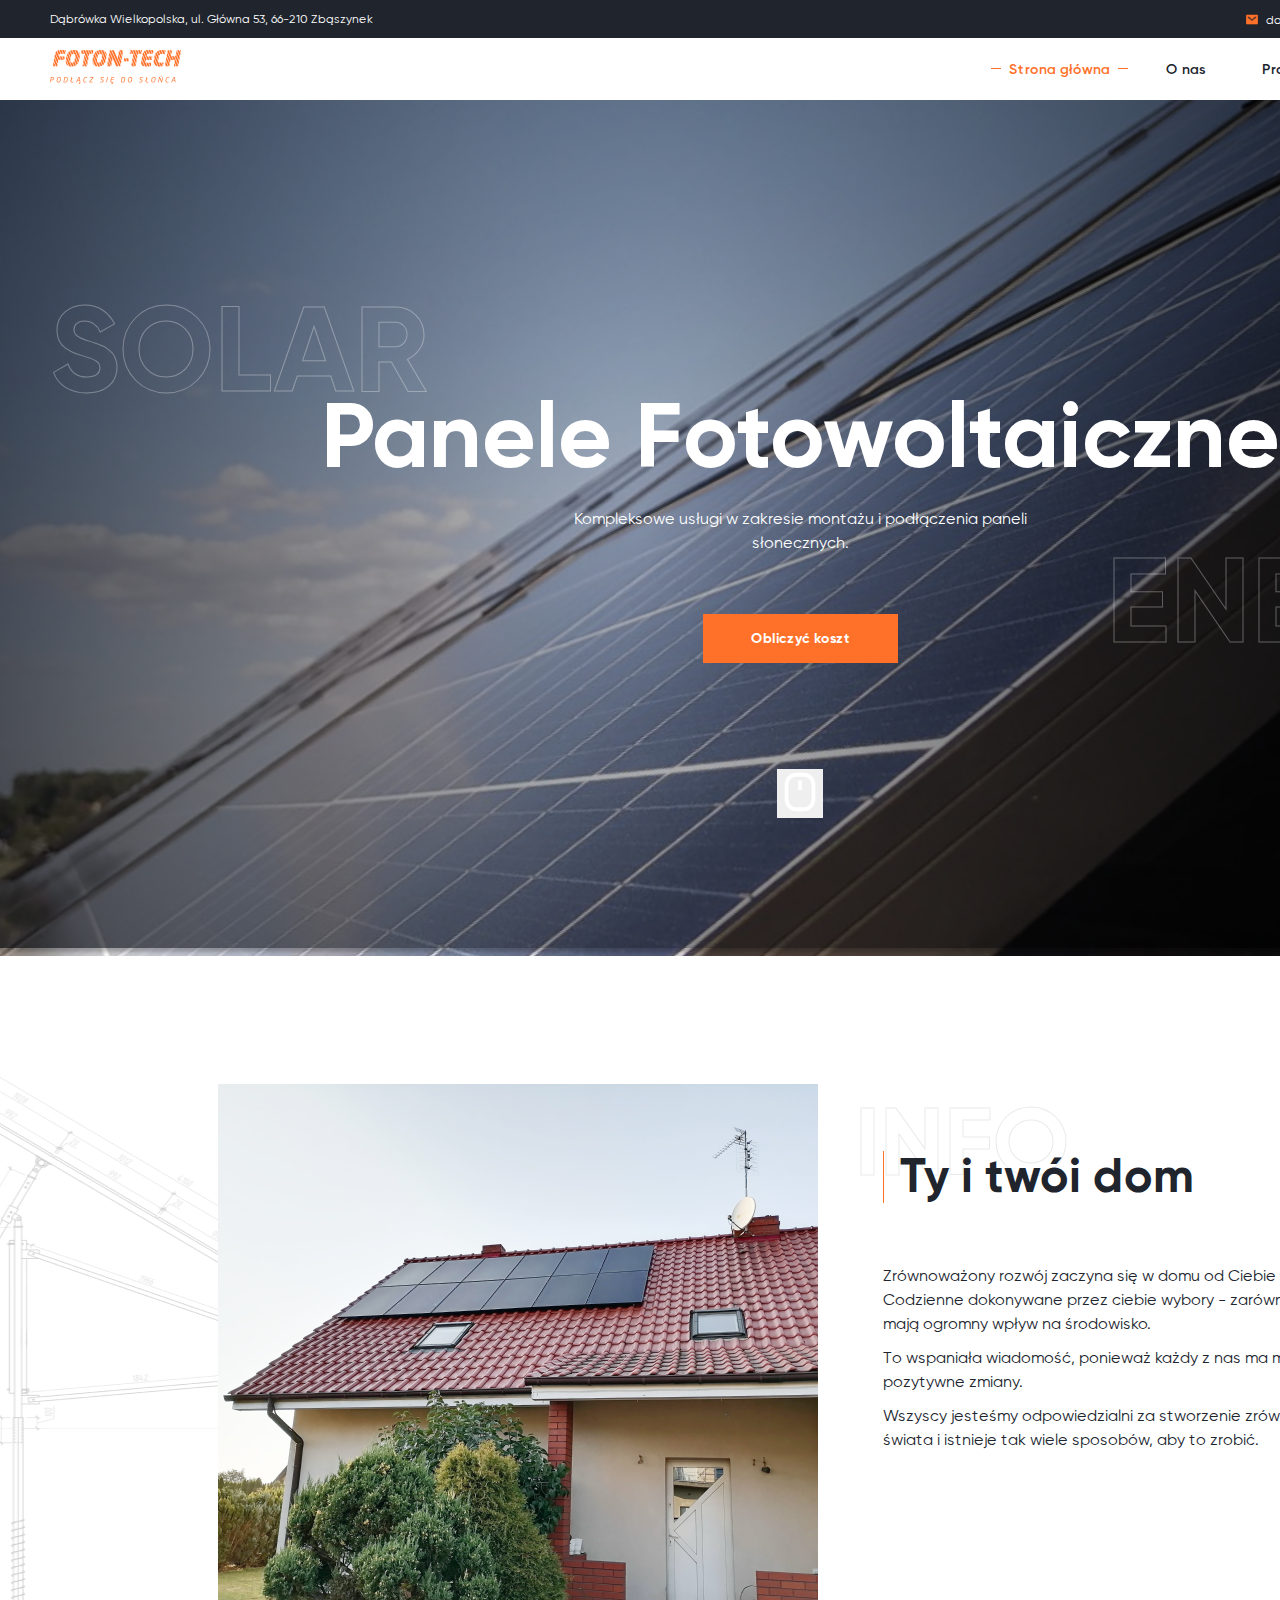
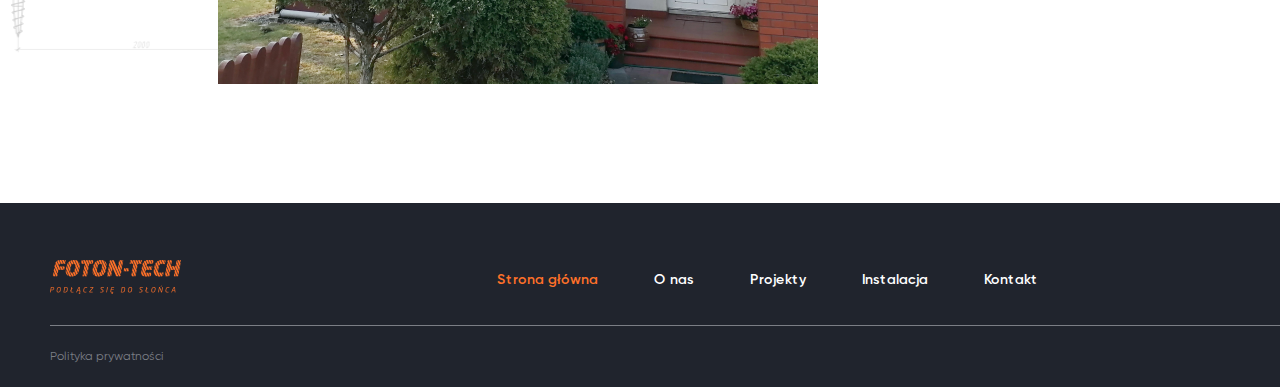
<file: index.html>
<!DOCTYPE html>
<html lang="en">
<head>
    <meta charset="UTF-8">
    <meta http-equiv="X-UA-Compatible" content="IE=edge">
    <meta name="viewport" content="width=device-width, initial-scale=1.0">
    <title>Main</title>
    <link rel="stylesheet" href="./style/style.css">
</head>
<body>
    <header class="header">
        <div class="header__wrapper header__wrapper--top">
            <div class="header__container header__container--top container">
                <p class="header__adress">
                    Dąbrówka Wielkopolska, ul. Główna 53, 66-210 Zbąszynek
                </p>
                <ul class="header__contacts contacts">
                    <li class="contacts__item contacts__item--mail">
                        <img class="contacts__image contacts__image--mail" src="./image/mail-icon.png" width="12" height="11" alt="mail-icon">
                        <a class="contacts__link" href="mailto:dorotapawezka@gmail.com">
                            dorotapawezka@gmail.com
                        </a>
                    </li>
                    <li class="contacts__item contacts__item--phone">
                        <img class="contacts__image contacts__image--phone" src="./image/phone-icon.png" width="11" height="11" alt="phone-icon">
                        <a class="contacts__link" href="tel:+48695716531">
                            +48695716531
                        </a>
                    </li>
                </ul>
            </div>
        </div>
        <div class="header__wrapper header__wrapper--bottom">
            <div class="header__container header__container--bottom container">
                <a class="header__link" href="../project1-remote/index.html">
                    <img class="header__logo" src="./image/Logo1.png" width="131" height="34" alt="logo-image">
                </a>
                <nav class="header__navigation navigation">
                    <ul class="navigation__list">
                        <li class="navigation__item navigation__item--active">
                            <a class="navigation__link navigation__link--active">
                                Strona główna
                            </a>
                        </li>
                        <li class="navigation__item">
                            <a class="navigation__link" href="../project1-remote/about.html">
                                O nas
                            </a>
                        </li>
                        <li class="navigation__item">
                            <a class="navigation__link" href="../project1-remote/Projects.html">
                                Projekty
                            </a>
                        </li>
                        <li class="navigation__item">
                            <a class="navigation__link" href="../project1-remote/Instalacja.html">
                                Instalacja
                            </a>
                        </li >
                        <li class="navigation__item">
                            <a class="navigation__link" href="../project1-remote/kontakt.html">
                                Kontakt
                            </a>
                        </li>
                    </ul>
                </nav>
            </div>
        </div>
    </header>
    <main class="main">
        <section class="main__start-screen">
            <div class="main__container container">
                <h1 class="main__title">
                    Panele Fotowoltaiczne
                </h1>
                <div class="main__decor-word">
                    Solar
                </div>
                <div class="main__decor-word main__decor-word--2">
                    Energy
                </div>
                <p class="main__slogan">
                    Kompleksowe usługi w zakresie montażu i podłączenia paneli słonecznych.
                </p>
                <button class="main__button button">
                    Obliczyć koszt
                </button>
                <button class="main__scroll">
                    <img class="main__scroll-image" src="./image/scroll-btn.svg" width="46" height="46" alt="button-scroll">
                </button>
            </div>
        </section>
        <section class="main__info info">
            <div class="main__container main__container--info container">
                <div class="info__image-block">
                    <img class="info__background" src="./image/info__background.png" width="535" height="606" alt="background-image">
                    <img class="info__image" src="./image/main_low.jpg" width="600" height="600" alt="main-image">
                </div>
                <div class="info__content">
                    <h2 class="info__title">
                        Ty i twói dom
                    </h2>
                    <div class="info__decor-word">
                        Info
                    </div>
                    <p class="info__text">
                        Zrównoważony rozwój zaczyna się w domu od Ciebie i Twojej rodziny.
                        Codzienne dokonywane przez ciebie wybory - zarówno duże, jak i małe
                        mają ogromny wpływ na środowisko.
                    </p>
                    <p class="info__text">
                        To wspaniała wiadomość, ponieważ każdy z nas ma moc wpływania
                        na pozytywne zmiany.
                    </p>
                    <p class="info__text">
                        Wszyscy jesteśmy odpowiedzialni za stworzenie zrównoważonego
                        świata i istnieje tak wiele sposobów, aby to zrobić.
                    </p>
                </div>
            </div>
        </section>
    </main>
    <footer class="footer">
        <div class="footer__container container">
            <a class="footer__link" href="../project1-remote/index.html">
                <img class="footer__logo" src="./image/Logo1.png" width="131" height="34" alt="logo-image">
            </a>
            <nav class="footer__navigation navigation">
                <ul class="navigation__list navigation__list--footer">
                    <li class="navigation__item navigation__item--footer">
                        <a class="navigation__link navigation__link--active">
                            Strona główna
                        </a>
                    </li>
                    <li class="navigation__item">
                        <a class="navigation__link navigation__link-footer" href="../project1-remote/about.html">
                            O nas
                        </a>
                    </li>
                    <li class="navigation__item">
                        <a class="navigation__link navigation__link-footer" href="../project1-remote/Projects.html">
                            Projekty
                        </a>
                    </li>
                    <li class="navigation__item">
                        <a class="navigation__link navigation__link-footer" href="../project1-remote/Instalacja.html">
                            Instalacja
                        </a>
                    </li>
                    <li class="navigation__item">
                        <a class="navigation__link navigation__link-footer" href="../project1-remote/kontakt.html">
                            Kontakt
                        </a>
                    </li>
                </ul>
            </nav>
            <button class="footer__button button">
                Oddzwoń
            </button>
        </div>
        <div class="footer__privace privace container">
            <a class="privace__link" href="#">
                Polityka prywatności 
            </a>
            <a class="privace__link" href="#">
                Ochrona danych osobowych
            </a>
        </div>
        <div class="footer__popup popup">
            <div class="popup__container">
                <div class="popup__header">
                    <div class="popup__decor-word">
                        Calculator
                    </div>
                    <button class="popup__close close">
                        <img class="close__image" src="./image/close-button.png" width="13" height="13" alt="close-icon">
                    </button>
                    <h2 class="popup__title">
                        Obliczyć koszt
                    </h2>
                    <p class="popup__subtitle subtitle">
                        Wprowadź swoje dane, aby obliczyć przybliżony koszt paneli słonecznych.
                    </p>
                </div>
                <div class="popup__slidecontainer slidercontainer">
                    <label for="sliderPopup" class="slidercontainer__label">
                        Roczne zużycie energii elektrycznej
                    </label>
                    <input type="range" min="1" max="100000" value="100" class="popup__slider" id="sliderPopup">
                </div>
                <form class="popup__form popup__form--1 form">
                    <div class="form__select">
                        <div class="form__one">
                            <label for="form-input-1" class="form__input">
                                Strona świata
                            </label>
                            <select class="form__body" name="select" id="form-input-1">
                                <option value="" disabled selected hidden class="form__item">
                                    Wybierz z listy
                                </option>
                                <option value="s1" class="form__item">
                                    Пункт номер 1
                                </option>
                                <option value="s2" class="form__item">
                                    Пункт номер 2
                                </option>
                                <option value="s3" class="form__item">
                                    Пункт номер 3
                                </option>
                            </select>
                        </div>
                        <div class="form__two">
                            <label for="form-input-2" class="form__input">
                                Materiał dachu
                            </label>
                            <select class="form__body" name="select" id="form-input-2">
                                <option value="" disabled selected hidden class="form__item">
                                    Wybierz z listy
                                </option>
                                <option value="d1" class="form__item">
                                    Пункт 1.1
                                </option>
                                <option value="d2" class="form__item">
                                    Пункт 2.1
                                </option>
                                <option value="d3" class="form__item">
                                    Пункт 3.1
                                </option>
                            </select>
                        </div>
                    </div>
                    <button class="popup__button button">
                        Obliczyć
                    </button>
                </form>
            </div>
        </div>
        <div class="footer__popup2 popup2">
            <div class="popup2__container">
                <header class="popup2__header">
                    <button class="popup2__close close">
                        <img class="close__image close__image--2" src="./image/close-icon.png" width="13" height="13" alt="close">
                    </button>
                    <div class="popup2__header-content">
                        <div class="popup2__header-info">
                            <p class="popup2__text">
                                Przybliżony koszt:
                            </p>
                            <p class="popup2__price">
                                40 000 zł
                            </p>
                        </div>
                        <button class="popup2__button button">
                            Przeliczyć
                        </button> 
                    </div>
                </header>
                <main class="popup2__main">
                    <h2 class="popup2__title">
                        Jakieś pytania?
                    </h2>
                    <p class="popup2__info">
                        Zostaw swoje dane, a nasz menedżer skontaktuje się z Tobą, aby odpowiedzieć na Twoje pytania
                    </p>
                    <form class="popup2__form form" method="post">
                        <div class="form__top-line">
                            <div class="form__user-input">
                                <label for="user-input" class="form__input">
                                    Twoje imię
                                </label>
                                <input type="text" name="user" placeholder="Wprowadź swoje imię" id="user-input" class="form__body">
                            </div>
                            <div class="form__email-input">
                                <label for="email-input" class="form__input">
                                    E-mail
                                </label>
                                <input type="email" name="email" placeholder="Wprowadź mail" id="email-input" class="form__body">
                            </div>
                        </div>
                        <div class="form__low-line">
                            <div class="form__tel-input">
                                <label for="tel-input" class="form__input">
                                    Telefon
                                </label>
                                <input type="tel" name="phone" placeholder="Wprowadź telefon" id="tel-input" class="form__body">
                            </div>
                            <button class="popup2__button popup2__button--form button" type="submit">
                                Wysłać prośbę
                            </button>
                        </div>
                    </form>
                </main>    
            </div>
        </div>
        <div class="footer__popup-compleate popup-compleate">
            <div class="popup-compleate__container">
                <button class="popup-compleate__close close">
                    <img class="close__image close__image--3" src="./image/close-icon-white.png" height="13" width="13" alt="close">
                </button>
                <img class="popup-compleate__image" src="./image/compleate-icon.png" height="57" width="81" alt="compleate-icon">
                <h2 class="popup-compleate__title">
                    Dziękuję za twoją prośbę
                </h2>
                <p class="popup-compleate__subtitle">
                    Nasz menedżer wkrótce się z Tobą skontaktuje
                </p>
                <button class="popup-compleate__button button">
                    Ok
                </button>
            </div>
        </div>
        <div class="footer__popup-callback callback">
            <div class="callback__decor-word">
                Callback
            </div>
            <div class="callback__container">
                <button class="callback__close close">
                    <img class="close__image close__image--4" src="./image/close-button.png" height="13" width="13" alt="slose">
                </button>
                <h2 class="callback__title">
                    Oddzwoń
                </h2>
                <p class="callback__subtitle">
                    Zostaw swoje dane, a nasz menedżer skontaktuje się z Tobą, aby odpowiedzieć na Twoje pytania.
                </p>
                <form class="callback__form form">
                    <div class="form__callback-input">
                        <label for="input-name" class="form__input" >
                            Twoje imię
                        </label>
                        <input class="form__body" type="text" name="name" id="input-name" placeholder="Wprowadź swoje imię">
                    </div>
                    <div class="callback__nomber-input">
                        <label for="input-nomber" class="form__input">
                            Telefon
                        </label>
                        <input class="form__body" type="text" name="nomber" id="input-nomber" placeholder="Wprowadź telefon">
                    </div>
                </form>
                <button class="callback__button button">
                    Zadzwoń
                </button>
            </div>
        </div>
    </footer>
    <script src="./scripts/script.js">
        
    </script>
</body>
</html>
</file>
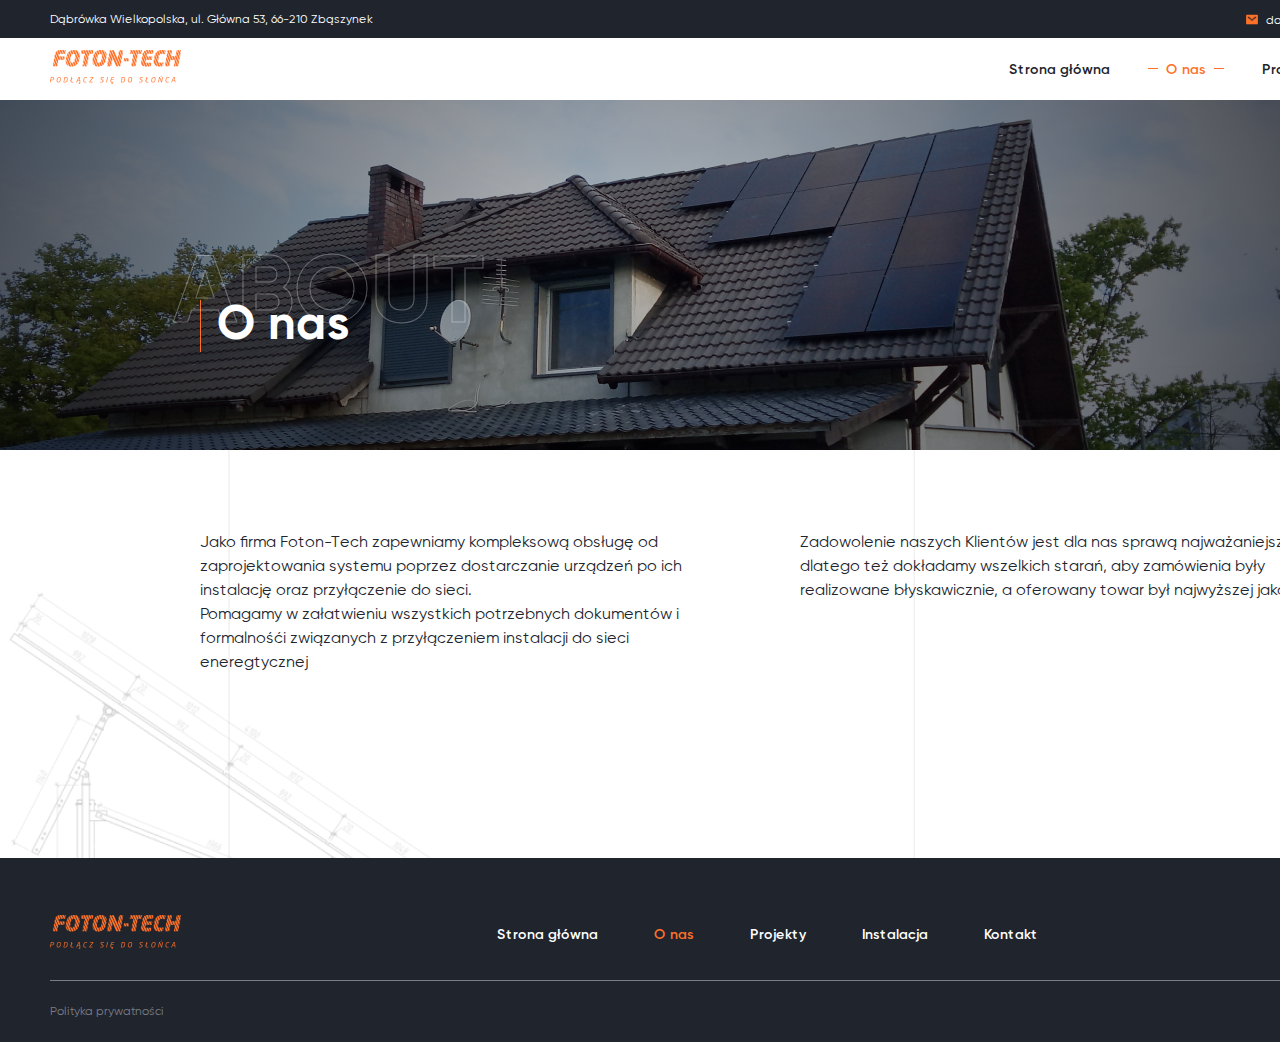
<file: about.html>
<!DOCTYPE html>
<html lang="en">
<head>
    <meta charset="UTF-8">
    <meta http-equiv="X-UA-Compatible" content="IE=edge">
    <meta name="viewport" content="width=device-width, initial-scale=1.0">
    <title>About</title>
    <link rel="stylesheet" href="./style/style.css">
</head>
<body>
    <header class="header">
        <div class="header__wrapper header__wrapper--top">
            <div class="header__container header__container--top container">
                <p class="header__adress">
                    Dąbrówka Wielkopolska, ul. Główna 53, 66-210 Zbąszynek
                </p>
                <ul class="header__contacts contacts">
                    <li class="contacts__item contacts__item--mail">
                        <img class="contacts__image contacts__image--mail" src="./image/mail-icon.png" width="12" height="11" alt="mail-icon">
                        <a class="contacts__link" href="mailto:dorotapawezka@gmail.com">
                            dorotapawezka@gmail.com
                        </a>
                    </li>
                    <li class="contacts__item contacts__item--phone">
                        <img class="contacts__image contacts__image--phone" src="./image/phone-icon.png" width="11" height="11" alt="phone-icon">
                        <a class="contacts__link" href="tel:+48695716531">
                            +48695716531
                        </a>
                    </li>
                </ul>
            </div>
        </div>
        <div class="header__wrapper header__wrapper--bottom">
            <div class="header__container header__container--bottom container">
                <a class="header__link" href="../project1-remote/index.html">
                    <img class="header__logo" src="./image/Logo1.png" width="131" height="34" alt="logo-image">
                </a>
                <nav class="header__navigation navigation">
                    <ul class="navigation__list">
                        <li class="navigation__item">
                            <a class="navigation__link" href="../project1-remote/index.html">
                                Strona główna
                            </a>
                        </li>
                        <li class="navigation__item navigation__item--active">
                            <a class="navigation__link  navigation__link--active">
                                O nas
                            </a>
                        </li>
                        <li class="navigation__item">
                            <a class="navigation__link" href="../project1-remote/Projects.html">
                                Projekty
                            </a>
                        </li>
                        <li class="navigation__item">
                            <a class="navigation__link" href="../project1-remote/Instalacja.html">
                                Instalacja
                            </a>
                        </li >
                        <li class="navigation__item">
                            <a class="navigation__link" href="../project1-remote/kontakt.html">
                                Kontakt
                            </a>
                        </li>
                    </ul>
                </nav>
            </div>
        </div>
    </header>
    <main class="main-about about">
        <header class="about__header">
            <div class="about__container container">
                <h2 class="about__title">
                    O nas
                </h2>
                <div class="about__decor-word">
                    ABout
                </div>
            </div>
        </header>
        <main class="about__content container">
            <div class="about__block about__block--left">
                <p class="about__text">
                    Jako firma Foton-Tech zapewniamy kompleksową obsługę od zaprojektowania systemu poprzez dostarczanie urządzeń po ich instalację oraz przyłączenie do sieci.
                </p>
                <p class="about__text">
                    Pomagamy w załatwieniu wszystkich potrzebnych dokumentów i formalnośći
                    związanych z przyłączeniem instalacji do sieci eneregtycznej
                </p>
            </div>
            <div class="about__block about__block--right">
                <p class="about__text">
                    Zadowolenie naszych Klientów jest dla nas sprawą najważaniejszą, dlatego też dokładamy wszelkich starań, aby zamówienia były realizowane błyskawicznie, a oferowany towar był najwyższej jakości.
                </p>
            </div> 
        </main>
    </main>
    <footer class="footer">
        <div class="footer__container container">
            <a class="footer__link" href="../project1-remote/index.html">
                <img class="footer__logo" src="./image/Logo1.png" width="131" height="34" alt="logo-image">
            </a>
            <nav class="footer__navigation navigation">
                <ul class="navigation__list navigation__list--footer">
                    <li class="navigation__item navigation__item--footer">
                        <a class="navigation__link navigation__link-footer" href="../project1-remote/index.html">
                            Strona główna
                        </a>
                    </li>
                    <li class="navigation__item">
                        <a class="navigation__link navigation__link--active">
                            O nas
                        </a>
                    </li>
                    <li class="navigation__item">
                        <a class="navigation__link navigation__link-footer" href="../project1-remote/Projects.html">
                            Projekty
                        </a>
                    </li>
                    <li class="navigation__item">
                        <a class="navigation__link navigation__link-footer" href="../project1-remote/Instalacja.html">
                            Instalacja
                        </a>
                    </li>
                    <li class="navigation__item">
                        <a class="navigation__link navigation__link-footer" href="../project1-remote/kontakt.html">
                            Kontakt
                        </a>
                    </li>
                </ul>
            </nav>
            <button class="footer__button button">
                Oddzwoń
            </button>
        </div>
        <div class="footer__privace privace container">
            <a class="privace__link" href="#">
                Polityka prywatności 
            </a>
            <a class="privace__link" href="#">
                Ochrona danych osobowych
            </a>
        </div>
        <div class="footer__popup popup">
            <div class="popup__container">
                <div class="popup__header">
                    <div class="popup__decor-word">
                        Calculator
                    </div>
                    <button class="popup__close close">
                        <img class="close__image" src="./image/close-button.png" width="13" height="13" alt="close-icon">
                    </button>
                    <h2 class="popup__title">
                        Obliczyć koszt
                    </h2>
                    <p class="popup__subtitle subtitle">
                        Wprowadź swoje dane, aby obliczyć przybliżony koszt paneli słonecznych.
                    </p>
                </div>
                <div class="popup__slidecontainer slidercontainer">
                    <label for="sliderPopup" class="slidercontainer__label">
                        Roczne zużycie energii elektrycznej
                    </label>
                    <input type="range" min="1" max="100000" value="100" class="popup__slider" id="sliderPopup">
                </div>
                <form class="popup__form popup__form--1 form">
                    <div class="form__select">
                        <div class="form__one">
                            <label for="form-input-1" class="form__input">
                                Strona świata
                            </label>
                            <select class="form__body" name="select" id="form-input-1">
                                <option value="" disabled selected hidden class="form__item">
                                    Wybierz z listy
                                </option>
                                <option value="s1" class="form__item">
                                    Пункт номер 1
                                </option>
                                <option value="s2" class="form__item">
                                    Пункт номер 2
                                </option>
                                <option value="s3" class="form__item">
                                    Пункт номер 3
                                </option>
                            </select>
                        </div>
                        <div class="form__two">
                            <label for="form-input-2" class="form__input">
                                Materiał dachu
                            </label>
                            <select class="form__body" name="select" id="form-input-2">
                                <option value="" disabled selected hidden class="form__item">
                                    Wybierz z listy
                                </option>
                                <option value="d1" class="form__item">
                                    Пункт 1.1
                                </option>
                                <option value="d2" class="form__item">
                                    Пункт 2.1
                                </option>
                                <option value="d3" class="form__item">
                                    Пункт 3.1
                                </option>
                            </select>
                        </div>
                    </div>
                    <button class="popup__button button">
                        Obliczyć
                    </button>
                </form>
            </div>
        </div>
        <div class="footer__popup2 popup2">
            <div class="popup2__container">
                <header class="popup2__header">
                    <button class="popup2__close close">
                        <img class="close__image close__image--2" src="./image/close-icon.png" width="13" height="13" alt="close">
                    </button>
                    <div class="popup2__header-content">
                        <div class="popup2__header-info">
                            <p class="popup2__text">
                                Przybliżony koszt:
                            </p>
                            <p class="popup2__price">
                                40 000 zł
                            </p>
                        </div>
                        <button class="popup2__button button">
                            Przeliczyć
                        </button> 
                    </div>
                </header>
                <main class="popup2__main">
                    <h2 class="popup2__title">
                        Jakieś pytania?
                    </h2>
                    <p class="popup2__info">
                        Zostaw swoje dane, a nasz menedżer skontaktuje się z Tobą, aby odpowiedzieć na Twoje pytania
                    </p>
                    <form class="popup2__form form" method="post">
                        <div class="form__top-line">
                            <div class="form__user-input">
                                <label for="user-input" class="form__input">
                                    Twoje imię
                                </label>
                                <input type="text" name="user" placeholder="Wprowadź swoje imię" id="user-input" class="form__body">
                            </div>
                            <div class="form__email-input">
                                <label for="email-input" class="form__input">
                                    E-mail
                                </label>
                                <input type="email" name="email" placeholder="Wprowadź mail" id="email-input" class="form__body">
                            </div>
                        </div>
                        <div class="form__low-line">
                            <div class="form__tel-input">
                                <label for="tel-input" class="form__input">
                                    Telefon
                                </label>
                                <input type="tel" name="phone" placeholder="Wprowadź telefon" id="tel-input" class="form__body">
                            </div>
                            <button class="popup2__button popup2__button--form button" type="submit">
                                Wysłać prośbę
                            </button>
                        </div>
                    </form>
                </main>    
            </div>
        </div>
        <div class="footer__popup-compleate popup-compleate">
            <div class="popup-compleate__container">
                <button class="popup-compleate__close close">
                    <img class="close__image close__image--3" src="./image/close-icon-white.png" height="13" width="13" alt="close">
                </button>
                <img class="popup-compleate__image" src="./image/compleate-icon.png" height="57" width="81" alt="compleate-icon">
                <h2 class="popup-compleate__title">
                    Dziękuję za twoją prośbę
                </h2>
                <p class="popup-compleate__subtitle">
                    Nasz menedżer wkrótce się z Tobą skontaktuje
                </p>
                <button class="popup-compleate__button button">
                    Ok
                </button>
            </div>
        </div>
        <div class="footer__popup-callback callback">
            <div class="callback__decor-word">
                Callback
            </div>
            <div class="callback__container">
                <button class="callback__close close">
                    <img class="close__image close__image--4" src="./image/close-button.png" height="13" width="13" alt="slose">
                </button>
                <h2 class="callback__title">
                    Oddzwoń
                </h2>
                <p class="callback__subtitle">
                    Zostaw swoje dane, a nasz menedżer skontaktuje się z Tobą, aby odpowiedzieć na Twoje pytania.
                </p>
                <form class="callback__form form">
                    <div class="form__callback-input">
                        <label for="input-name" class="form__input" >
                            Twoje imię
                        </label>
                        <input class="form__body" type="text" name="name" id="input-name" placeholder="Wprowadź swoje imię">
                    </div>
                    <div class="callback__nomber-input">
                        <label for="input-nomber" class="form__input">
                            Telefon
                        </label>
                        <input class="form__body" type="text" name="nomber" id="input-nomber" placeholder="Wprowadź telefon">
                    </div>
                </form>
                <button class="callback__button button">
                    Zadzwoń
                </button>
            </div>
        </div>
    </footer>
    <script src="./scripts/script.js">
        
    </script>
</body>
</html>
</file>
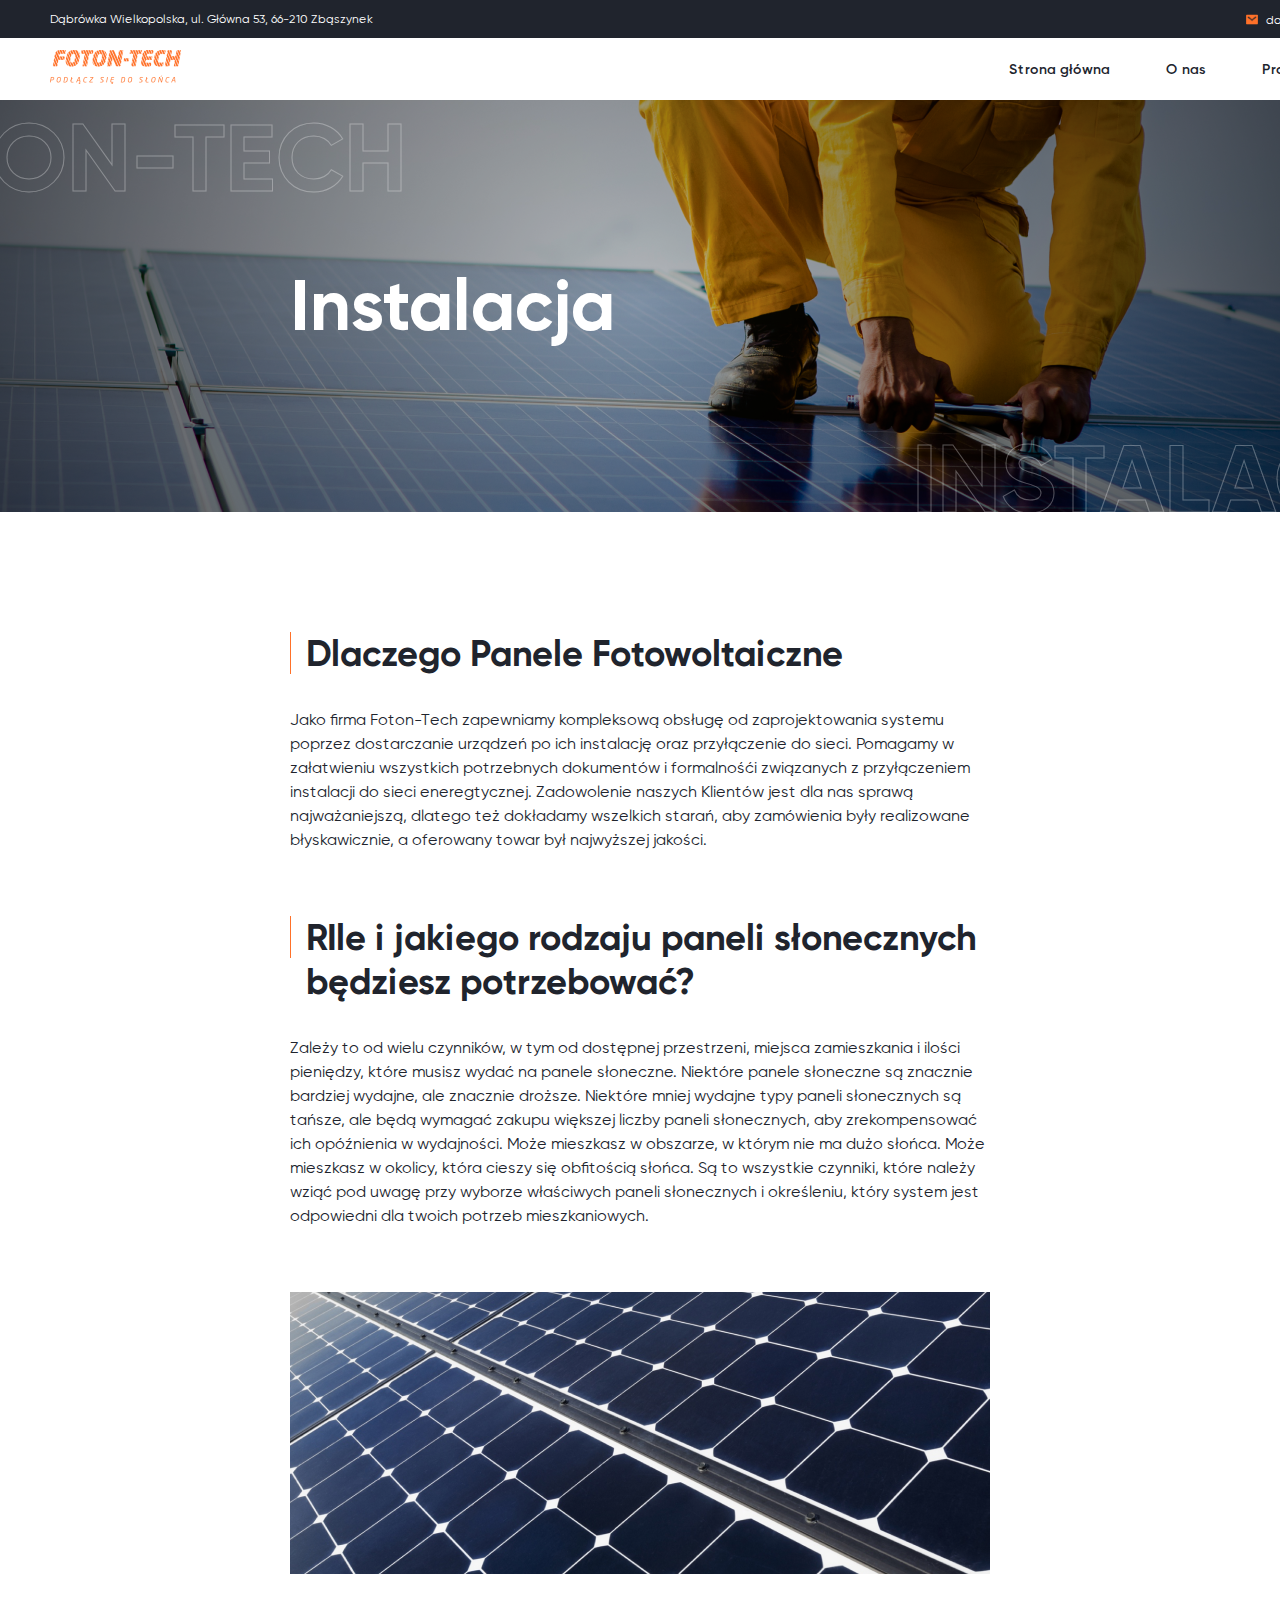
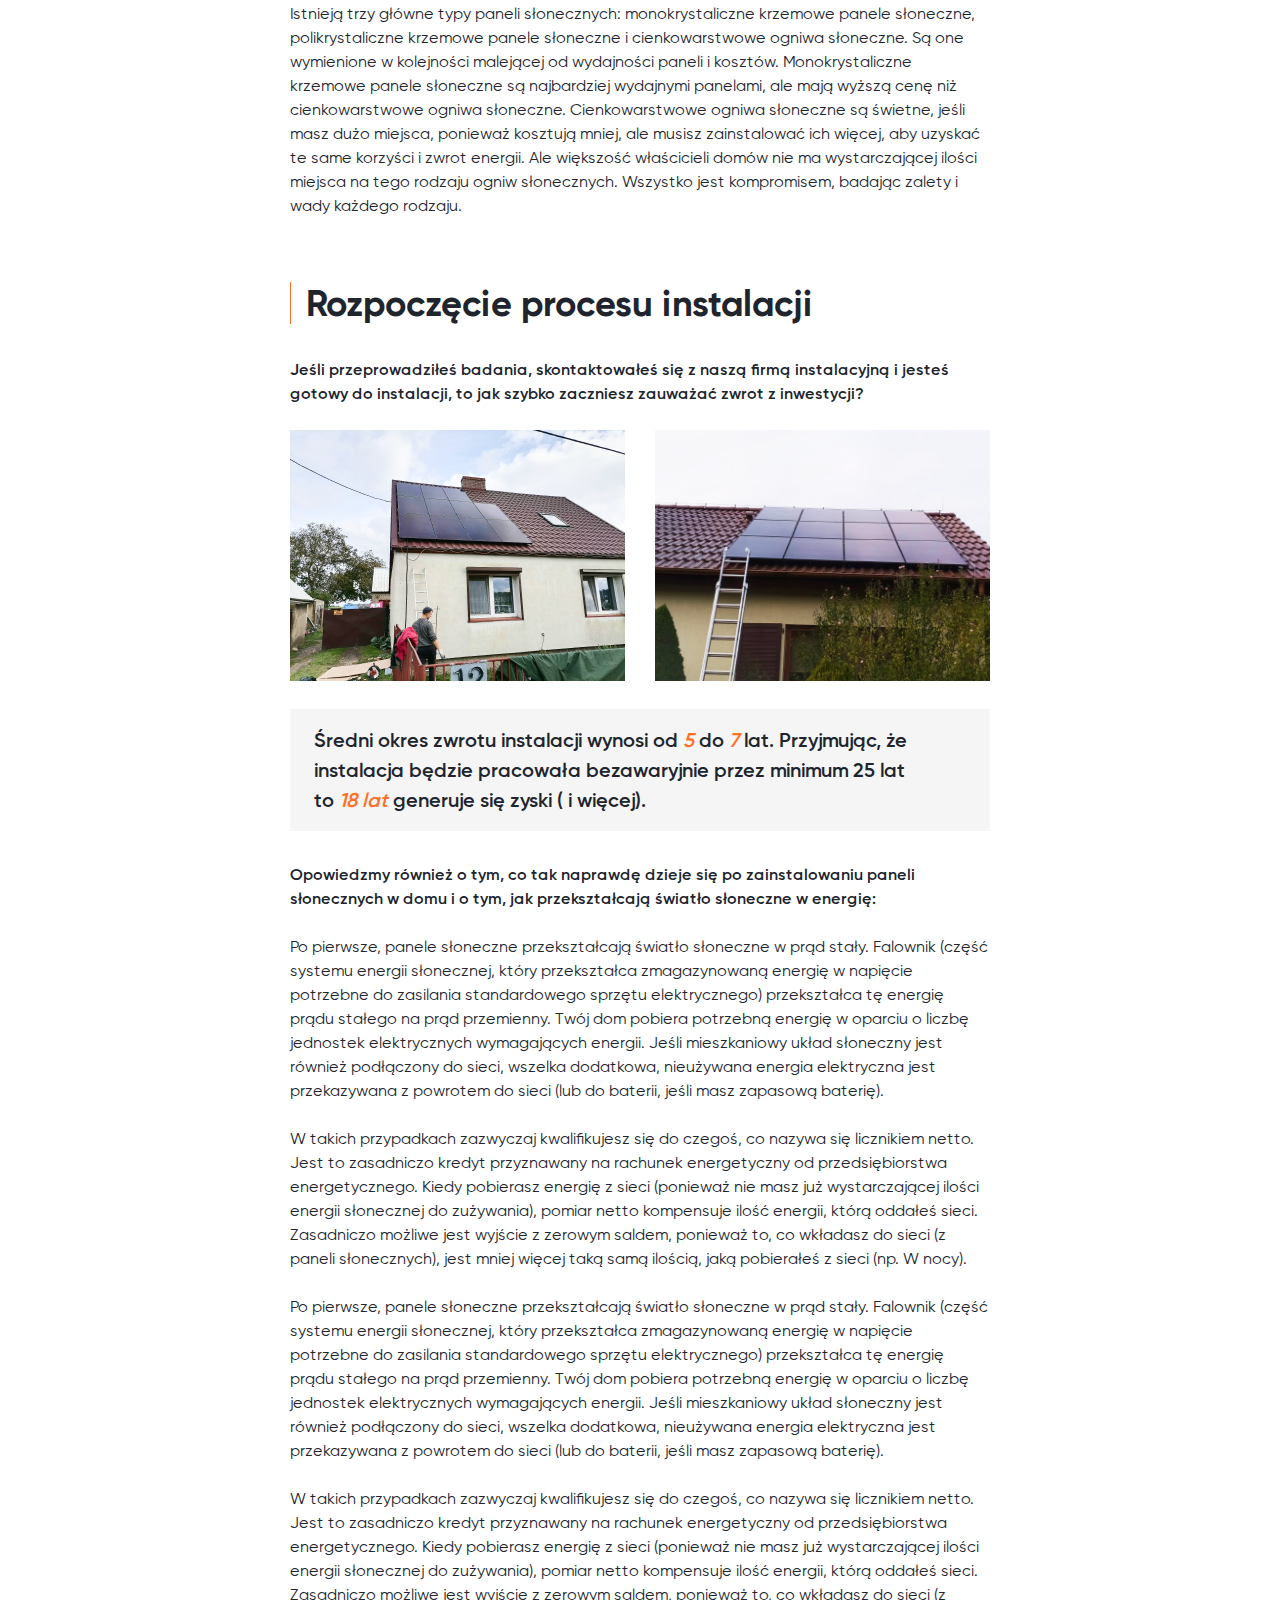
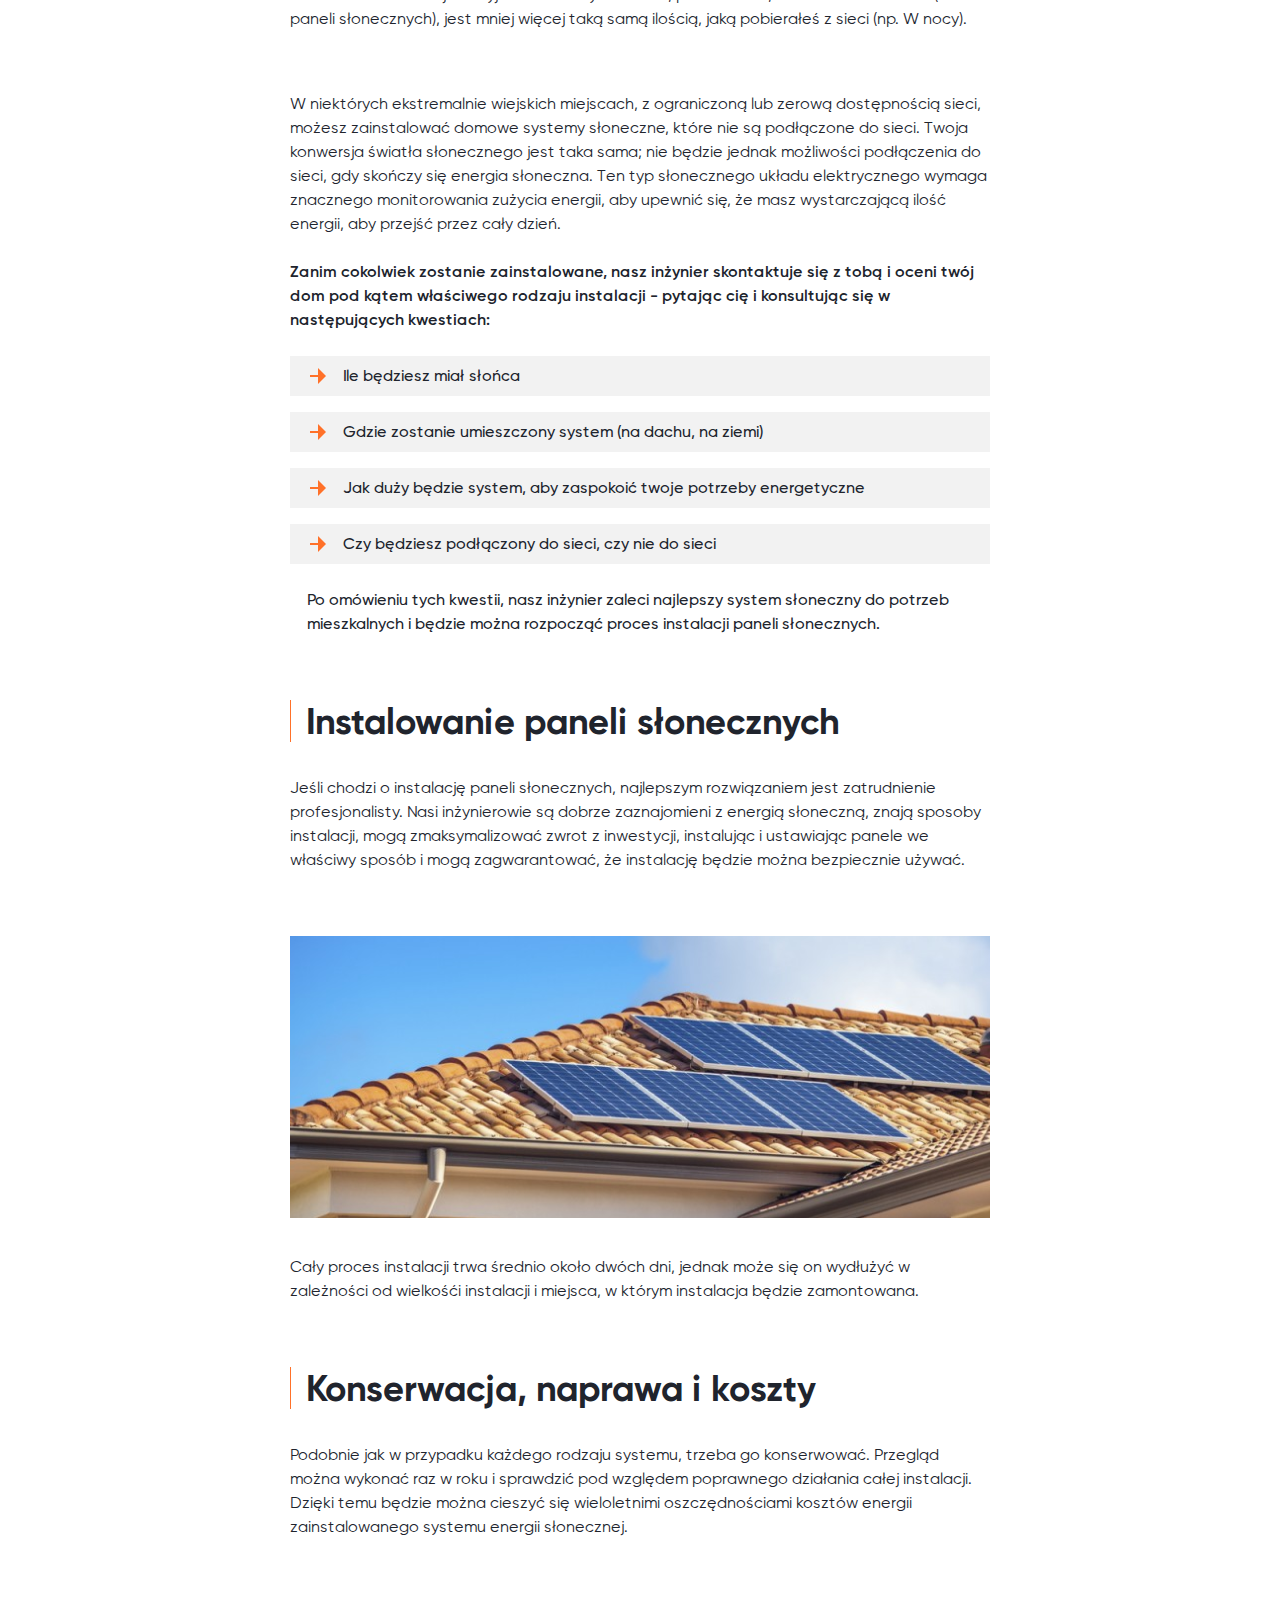
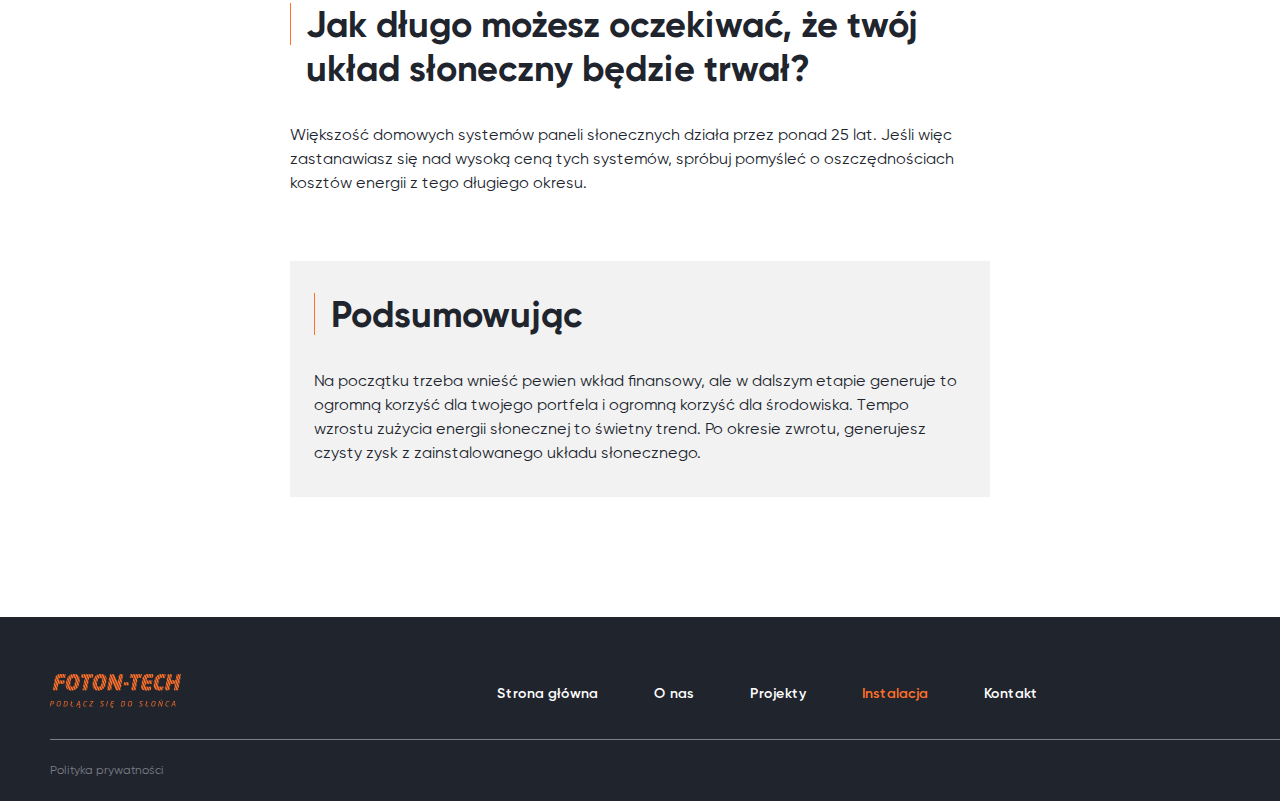
<file: Instalacja.html>
<!DOCTYPE html>
<html lang="en">
<head>
    <meta charset="UTF-8">
    <meta http-equiv="X-UA-Compatible" content="IE=edge">
    <meta name="viewport" content="width=device-width, initial-scale=1.0">
    <title>Instalacja</title>
    <link rel="stylesheet" href="./style/style.css">
</head>
<body>
    <header class="header">
        <div class="header__wrapper header__wrapper--top">
            <div class="header__container header__container--top container">
                <p class="header__adress">
                    Dąbrówka Wielkopolska, ul. Główna 53, 66-210 Zbąszynek
                </p>
                <ul class="header__contacts contacts">
                    <li class="contacts__item contacts__item--mail">
                        <img class="contacts__image contacts__image--mail" src="./image/mail-icon.png" width="12" height="11" alt="mail-icon">
                        <a class="contacts__link" href="mailto:dorotapawezka@gmail.com">
                            dorotapawezka@gmail.com
                        </a>
                    </li>
                    <li class="contacts__item contacts__item--phone">
                        <img class="contacts__image contacts__image--phone" src="./image/phone-icon.png" width="11" height="11" alt="phone-icon">
                        <a class="contacts__link" href="tel:+48695716531">
                            +48695716531
                        </a>
                    </li>
                </ul>
            </div>
        </div>
        <div class="header__wrapper header__wrapper--bottom">
            <div class="header__container header__container--bottom container">
                <a class="header__link" href="../project1-remote/index.html">
                    <img class="header__logo" src="./image/Logo1.png" width="131" height="34" alt="logo-image">
                </a>
                <nav class="header__navigation navigation">
                    <ul class="navigation__list">
                        <li class="navigation__item">
                            <a class="navigation__link" href="../project1-remote/index.html">
                                Strona główna
                            </a>
                        </li>
                        <li class="navigation__item">
                            <a class="navigation__link" href="../project1-remote/about.html">
                                O nas
                            </a>
                        </li>
                        <li class="navigation__item">
                            <a class="navigation__link" href="../project1-remote/Projects.html">
                                Projekty
                            </a>
                        </li>
                        <li class="navigation__item  navigation__item--active">
                            <a class="navigation__link  navigation__link--active">
                                Instalacja
                            </a>
                        </li >
                        <li class="navigation__item">
                            <a class="navigation__link" href="../project1-remote/kontakt.html">
                                Kontakt
                            </a>
                        </li>
                    </ul>
                </nav>
            </div>
        </div>
    </header>
    <main class="main-instalacja instalacja">
            <header class="instalacja__header">
                <div class="instalacja__container">
                    <h2 class="instalacja__title">
                        Instalacja
                    </h2>
                    <div class="instalacja__decor-word">
                        Foton-tech
                    </div>
                    <div class="instalacja__decor-word instalacja__decor-word--2">
                        Instalacja
                    </div>
                </div>
            </header>
        <div class="instalacja__container">
            <div class="instalacja__info">
                <div class="why">
                    <h3 class="why__title section-title">
                        Dlaczego Panele Fotowoltaiczne
                    </h3>
                    <p class="why__text instalacja-text">
                        Jako firma Foton-Tech zapewniamy kompleksową obsługę od zaprojektowania systemu poprzez dostarczanie urządzeń po ich instalację oraz przyłączenie do sieci. Pomagamy w załatwieniu wszystkich potrzebnych dokumentów i formalnośći związanych z przyłączeniem instalacji do sieci eneregtycznej. Zadowolenie naszych Klientów jest dla nas sprawą najważaniejszą, dlatego też dokładamy wszelkich starań, aby zamówienia były realizowane błyskawicznie, a oferowany towar był najwyższej jakości.
                    </p>
                </div>
                <div class="which">
                    <h3 class="which__title section-title">
                        RIle i jakiego rodzaju paneli słonecznych będziesz potrzebować?
                    </h3>
                    <p class="which__text instalacja-text">
                        Zależy to od wielu czynników, w tym od dostępnej przestrzeni, miejsca zamieszkania i ilości pieniędzy, które musisz wydać na panele słoneczne. Niektóre panele słoneczne są znacznie bardziej wydajne, ale znacznie droższe. Niektóre mniej wydajne typy paneli słonecznych są tańsze, ale będą wymagać zakupu większej liczby paneli słonecznych, aby zrekompensować ich opóźnienia w wydajności. Może mieszkasz w obszarze, w którym nie ma dużo słońca. Może mieszkasz w okolicy, która cieszy się obfitością słońca. Są to wszystkie czynniki, które należy wziąć pod uwagę przy wyborze właściwych paneli słonecznych i określeniu, który system jest odpowiedni dla twoich potrzeb mieszkaniowych.
                    </p>
                    <img class="instalacja__info-image" src="./image/Instalcja__image.png" width="700" height="282" alt="batery-image">
                    <p class="which__text instalacja-text">
                        Istnieją trzy główne typy paneli słonecznych: monokrystaliczne krzemowe panele słoneczne, polikrystaliczne krzemowe panele słoneczne i cienkowarstwowe ogniwa słoneczne. Są one wymienione w kolejności malejącej od wydajności paneli i kosztów. Monokrystaliczne krzemowe panele słoneczne są najbardziej wydajnymi panelami, ale mają wyższą cenę niż cienkowarstwowe ogniwa słoneczne. Cienkowarstwowe ogniwa słoneczne są świetne, jeśli masz dużo miejsca, ponieważ kosztują mniej, ale musisz zainstalować ich więcej, aby uzyskać te same korzyści i zwrot energii. Ale większość właścicieli domów nie ma wystarczającej ilości miejsca na tego rodzaju ogniw słonecznych. Wszystko jest kompromisem, badając zalety i wady każdego rodzaju.
                    </p>
                </div>
                <div class="start">
                    <h3 class="start__title section-title">
                        Rozpoczęcie procesu instalacji
                    </h3>
                    <p class="start__subtitle instalacja-subtitle">
                        Jeśli przeprowadziłeś badania, skontaktowałeś się z naszą firmą instalacyjną i jesteś gotowy do instalacji, to jak szybko zaczniesz zauważać zwrot z inwestycji?
                    </p>
                    <div class="instalacja-images">
                        <div class="instalacja-image-left">
                            <img class="instalacja-image" src="./image/instalacja__info-img1.png" width="335" height="251" alt="image-of-panels">
                        </div>
                        <div class="instalacja-image-right">
                            <img class="instalacja-image" src="./image/instalacja__info-img2.png" width="335" height="251" alt="image-of-panels">
                        </div>
                    </div>
                    <div class="start__text-grey">
                        Średni okres zwrotu instalacji wynosi od <em> 5 </em> do <em> 7 </em> lat. Przyjmując, że instalacja będzie pracowała bezawaryjnie przez minimum 25 lat <br>
                        to <em> 18 lat </em> generuje się zyski ( i więcej).
                    </div>
                    <p class="start__subtitle instalacja-subtitle">
                        Opowiedzmy również o tym, co tak naprawdę dzieje się po zainstalowaniu paneli słonecznych w domu i o tym, jak przekształcają światło słoneczne w energię: 
                    </p>
                    <p class="start__text instalacja-text">
                        Po pierwsze, panele słoneczne przekształcają światło słoneczne w prąd stały. Falownik (część systemu energii słonecznej, który przekształca zmagazynowaną energię w napięcie potrzebne do zasilania standardowego sprzętu elektrycznego) przekształca tę energię prądu stałego na prąd przemienny. Twój dom pobiera potrzebną energię w oparciu o liczbę jednostek elektrycznych wymagających energii. Jeśli mieszkaniowy układ słoneczny jest również podłączony do sieci, wszelka dodatkowa, nieużywana energia elektryczna jest przekazywana z powrotem do sieci (lub do baterii, jeśli masz zapasową baterię). 
                    </p>
                    <p class="start__text instalacja-text">
                        W takich przypadkach zazwyczaj kwalifikujesz się do czegoś, co nazywa się licznikiem netto. Jest to zasadniczo kredyt przyznawany na rachunek energetyczny od przedsiębiorstwa energetycznego. Kiedy pobierasz energię z sieci (ponieważ nie masz już wystarczającej ilości energii słonecznej do zużywania), pomiar netto kompensuje ilość energii, którą oddałeś sieci. Zasadniczo możliwe jest wyjście z zerowym saldem, ponieważ to, co wkładasz do sieci (z paneli słonecznych), jest mniej więcej taką samą ilością, jaką pobierałeś z sieci (np. W nocy).
                    </p>
                    <p class="start__text instalacja-text">
                        Po pierwsze, panele słoneczne przekształcają światło słoneczne w prąd stały. Falownik (część systemu energii słonecznej, który przekształca zmagazynowaną energię w napięcie potrzebne do zasilania standardowego sprzętu elektrycznego) przekształca tę energię prądu stałego na prąd przemienny. Twój dom pobiera potrzebną energię w oparciu o liczbę jednostek elektrycznych wymagających energii. Jeśli mieszkaniowy układ słoneczny jest również podłączony do sieci, wszelka dodatkowa, nieużywana energia elektryczna jest przekazywana z powrotem do sieci (lub do baterii, jeśli masz zapasową baterię). 
                    </p>
                    <p class="start__text instalacja-text">
                        W takich przypadkach zazwyczaj kwalifikujesz się do czegoś, co nazywa się licznikiem netto. Jest to zasadniczo kredyt przyznawany na rachunek energetyczny od przedsiębiorstwa energetycznego. Kiedy pobierasz energię z sieci (ponieważ nie masz już wystarczającej ilości energii słonecznej do zużywania), pomiar netto kompensuje ilość energii, którą oddałeś sieci. Zasadniczo możliwe jest wyjście z zerowym saldem, ponieważ to, co wkładasz do sieci (z paneli słonecznych), jest mniej więcej taką samą ilością, jaką pobierałeś z sieci (np. W nocy).
                    </p>
                    <p class="start__text instalacja-text">
                        W niektórych ekstremalnie wiejskich miejscach, z ograniczoną lub zerową dostępnością sieci, możesz zainstalować domowe systemy słoneczne, które nie są podłączone do sieci. Twoja konwersja światła słonecznego jest taka sama; nie będzie jednak możliwości podłączenia do sieci, gdy skończy się energia słoneczna. Ten typ słonecznego układu elektrycznego wymaga znacznego monitorowania zużycia energii, aby upewnić się, że masz wystarczającą ilość energii, aby przejść przez cały dzień.
                    </p>  
                    <p class="start__subtitle instalacja-subtitle">
                        Zanim cokolwiek zostanie zainstalowane, nasz inżynier skontaktuje się z tobą i oceni twój dom pod kątem właściwego rodzaju instalacji - pytając cię i konsultując się w następujących kwestiach:
                    </p>
                    <div class="start__list">
                        <div class="start__list-arow">
                            <img src="./image/arrow.svg" width="16" height="16" alt="vector" class="start__list__arrow-image">
                            <p class="start__list-text">
                                Ile będziesz miał słońca
                            </p> 
                        </div>
                        <div class="start__list-arow">
                            <img src="./image/arrow.svg" width="16" height="16" alt="vector" class="start__list__arrow-image">
                            <p class="start__list-text">
                                Gdzie zostanie umieszczony system (na dachu, na ziemi)
                            </p> 
                        </div>
                        <div class="start__list-arow">
                            <img src="./image/arrow.svg" width="16" height="16" alt="vector" class="start__list__arrow-image">
                            <p class="start__list-text">
                                Jak duży będzie system, aby zaspokoić twoje potrzeby energetyczne
                            </p> 
                        </div>
                        <div class="start__list-arow">
                            <img src="./image/arrow.svg" width="16" height="16" alt="vector" class="start__list__arrow-image">
                            <p class="start__list-text">
                                Czy będziesz podłączony do sieci, czy nie do sieci
                            </p> 
                        </div>
                        <p class="start__list-text">
                            Po omówieniu tych kwestii, nasz inżynier zaleci najlepszy system słoneczny do potrzeb mieszkalnych i będzie można rozpocząć proces instalacji paneli słonecznych.
                        </p>
                    </div>
                </div>
                <div class="instal">
                    <h3 class="instal__title section-title">
                        Instalowanie paneli słonecznych
                    </h3>
                    <p class="instal__text instalacja-text">
                        Jeśli chodzi o instalację paneli słonecznych, najlepszym rozwiązaniem jest zatrudnienie profesjonalisty. Nasi inżynierowie są dobrze zaznajomieni z energią słoneczną, znają sposoby instalacji, mogą zmaksymalizować zwrot z inwestycji, instalując i ustawiając panele we właściwy sposób i mogą zagwarantować, że instalację będzie można bezpiecznie używać.
                    </p>
                    <img class="instal__panels" width="700" height="282" alt="panels-image" src="./image/Panel-images.png">
                    <p class="instal__text instalacja-text">
                        Cały proces instalacji trwa średnio około dwóch dni, jednak może się on wydłużyć w zależności od wielkośći instalacji i miejsca, w którym instalacja będzie zamontowana.
                    </p>
                </div>
                <div class="fix">
                    <h3 class="fix__title section-title">
                        Konserwacja, naprawa i koszty
                    </h3>
                    <p class="fix__text instalacja-text">
                        Podobnie jak w przypadku każdego rodzaju systemu, trzeba go konserwować. Przegląd można wykonać raz w roku i sprawdzić pod względem poprawnego działania całej instalacji. Dzięki temu będzie można cieszyć się wieloletnimi oszczędnościami kosztów energii zainstalowanego systemu energii słonecznej.
                    </p>
                </div>
                <div class="time">
                    <h3 class="time__title section-title">
                        Jak długo możesz oczekiwać, że twój układ słoneczny będzie trwał?
                    </h3>
                    <p class="time__text instalacja-text">
                        Większość domowych systemów paneli słonecznych działa przez ponad 25 lat. Jeśli więc zastanawiasz się nad wysoką ceną tych systemów, spróbuj pomyśleć o oszczędnościach kosztów energii z tego długiego okresu.
                    </p>
                </div>
                <div class="info-block">
                    <h3 class="info-block__title section-title">
                        Podsumowując
                    </h3>
                    <p class="info-block__text instalacja-text">
                        Na początku trzeba wnieść pewien wkład finansowy, ale w dalszym etapie generuje to ogromną korzyść dla twojego portfela i ogromną korzyść dla środowiska. Tempo wzrostu zużycia energii słonecznej to świetny trend. Po okresie zwrotu, generujesz czysty zysk z zainstalowanego układu słonecznego.
                    </p>
                </div>
            </div>
        </div>
    </main>
    <footer class="footer">
        <div class="footer__container container">
            <a class="footer__link" href="../project1-remote/index.html">
                <img class="footer__logo" src="./image/Logo1.png" width="131" height="34" alt="logo-image">
            </a>
            <nav class="footer__navigation navigation">
                <ul class="navigation__list navigation__list--footer">
                    <li class="navigation__item navigation__item--footer">
                        <a class="navigation__link navigation__link-footer" href="../project1-remote/index.html">
                            Strona główna
                        </a>
                    </li>
                    <li class="navigation__item">
                        <a class="navigation__link navigation__link-footer" href="../project1-remote/about.html">
                            O nas
                        </a>
                    </li>
                    <li class="navigation__item">
                        <a class="navigation__link navigation__link-footer" href="../project1-remote/Projects.html">
                            Projekty
                        </a>
                    </li>
                    <li class="navigation__item">
                        <a class="navigation__link navigation__link--active">
                            Instalacja
                        </a>
                    </li>
                    <li class="navigation__item">
                        <a class="navigation__link navigation__link-footer" href="../project1-remote/kontakt.html">
                            Kontakt
                        </a>
                    </li>
                </ul>
            </nav>
            <button class="footer__button button">
                Oddzwoń
            </button>
        </div>
        <div class="footer__privace privace container">
            <a class="privace__link" href="#">
                Polityka prywatności 
            </a>
            <a class="privace__link" href="#">
                Ochrona danych osobowych
            </a>
        </div>
        <div class="footer__popup popup">
            <div class="popup__container">
                <div class="popup__header">
                    <div class="popup__decor-word">
                        Calculator
                    </div>
                    <button class="popup__close close">
                        <img class="close__image" src="./image/close-button.png" width="13" height="13" alt="close-icon">
                    </button>
                    <h2 class="popup__title">
                        Obliczyć koszt
                    </h2>
                    <p class="popup__subtitle subtitle">
                        Wprowadź swoje dane, aby obliczyć przybliżony koszt paneli słonecznych.
                    </p>
                </div>
                <div class="popup__slidecontainer slidercontainer">
                    <label for="sliderPopup" class="slidercontainer__label">
                        Roczne zużycie energii elektrycznej
                    </label>
                    <input type="range" min="1" max="100000" value="100" class="popup__slider" id="sliderPopup">
                </div>
                <form class="popup__form popup__form--1 form">
                    <div class="form__select">
                        <div class="form__one">
                            <label for="form-input-1" class="form__input">
                                Strona świata
                            </label>
                            <select class="form__body" name="select" id="form-input-1">
                                <option value="" disabled selected hidden class="form__item">
                                    Wybierz z listy
                                </option>
                                <option value="s1" class="form__item">
                                    Пункт номер 1
                                </option>
                                <option value="s2" class="form__item">
                                    Пункт номер 2
                                </option>
                                <option value="s3" class="form__item">
                                    Пункт номер 3
                                </option>
                            </select>
                        </div>
                        <div class="form__two">
                            <label for="form-input-2" class="form__input">
                                Materiał dachu
                            </label>
                            <select class="form__body" name="select" id="form-input-2">
                                <option value="" disabled selected hidden class="form__item">
                                    Wybierz z listy
                                </option>
                                <option value="d1" class="form__item">
                                    Пункт 1.1
                                </option>
                                <option value="d2" class="form__item">
                                    Пункт 2.1
                                </option>
                                <option value="d3" class="form__item">
                                    Пункт 3.1
                                </option>
                            </select>
                        </div>
                    </div>
                    <button class="popup__button button">
                        Obliczyć
                    </button>
                </form>
            </div>
        </div>
        <div class="footer__popup2 popup2">
            <div class="popup2__container">
                <header class="popup2__header">
                    <button class="popup2__close close">
                        <img class="close__image close__image--2" src="./image/close-icon.png" width="13" height="13" alt="close">
                    </button>
                    <div class="popup2__header-content">
                        <div class="popup2__header-info">
                            <p class="popup2__text">
                                Przybliżony koszt:
                            </p>
                            <p class="popup2__price">
                                40 000 zł
                            </p>
                        </div>
                        <button class="popup2__button button">
                            Przeliczyć
                        </button> 
                    </div>
                </header>
                <main class="popup2__main">
                    <h2 class="popup2__title">
                        Jakieś pytania?
                    </h2>
                    <p class="popup2__info">
                        Zostaw swoje dane, a nasz menedżer skontaktuje się z Tobą, aby odpowiedzieć na Twoje pytania
                    </p>
                    <form class="popup2__form form" method="post">
                        <div class="form__top-line">
                            <div class="form__user-input">
                                <label for="user-input" class="form__input">
                                    Twoje imię
                                </label>
                                <input type="text" name="user" placeholder="Wprowadź swoje imię" id="user-input" class="form__body">
                            </div>
                            <div class="form__email-input">
                                <label for="email-input" class="form__input">
                                    E-mail
                                </label>
                                <input type="email" name="email" placeholder="Wprowadź mail" id="email-input" class="form__body">
                            </div>
                        </div>
                        <div class="form__low-line">
                            <div class="form__tel-input">
                                <label for="tel-input" class="form__input">
                                    Telefon
                                </label>
                                <input type="tel" name="phone" placeholder="Wprowadź telefon" id="tel-input" class="form__body">
                            </div>
                            <button class="popup2__button popup2__button--form button" type="submit">
                                Wysłać prośbę
                            </button>
                        </div>
                    </form>
                </main>    
            </div>
        </div>
        <div class="footer__popup-compleate popup-compleate">
            <div class="popup-compleate__container">
                <button class="popup-compleate__close close">
                    <img class="close__image close__image--3" src="./image/close-icon-white.png" height="13" width="13" alt="close">
                </button>
                <img class="popup-compleate__image" src="./image/compleate-icon.png" height="57" width="81" alt="compleate-icon">
                <h2 class="popup-compleate__title">
                    Dziękuję za twoją prośbę
                </h2>
                <p class="popup-compleate__subtitle">
                    Nasz menedżer wkrótce się z Tobą skontaktuje
                </p>
                <button class="popup-compleate__button button">
                    Ok
                </button>
            </div>
        </div>
        <div class="footer__popup-callback callback">
            <div class="callback__decor-word">
                Callback
            </div>
            <div class="callback__container">
                <button class="callback__close close">
                    <img class="close__image close__image--4" src="./image/close-button.png" height="13" width="13" alt="slose">
                </button>
                <h2 class="callback__title">
                    Oddzwoń
                </h2>
                <p class="callback__subtitle">
                    Zostaw swoje dane, a nasz menedżer skontaktuje się z Tobą, aby odpowiedzieć na Twoje pytania.
                </p>
                <form class="callback__form form">
                    <div class="form__callback-input">
                        <label for="input-name" class="form__input" >
                            Twoje imię
                        </label>
                        <input class="form__body" type="text" name="name" id="input-name" placeholder="Wprowadź swoje imię">
                    </div>
                    <div class="callback__nomber-input">
                        <label for="input-nomber" class="form__input">
                            Telefon
                        </label>
                        <input class="form__body" type="text" name="nomber" id="input-nomber" placeholder="Wprowadź telefon">
                    </div>
                </form>
                <button class="callback__button button">
                    Zadzwoń
                </button>
            </div>
        </div>
    </footer>
    <script src="./scripts/script.js">
        
    </script>
</body>
</html>
</file>
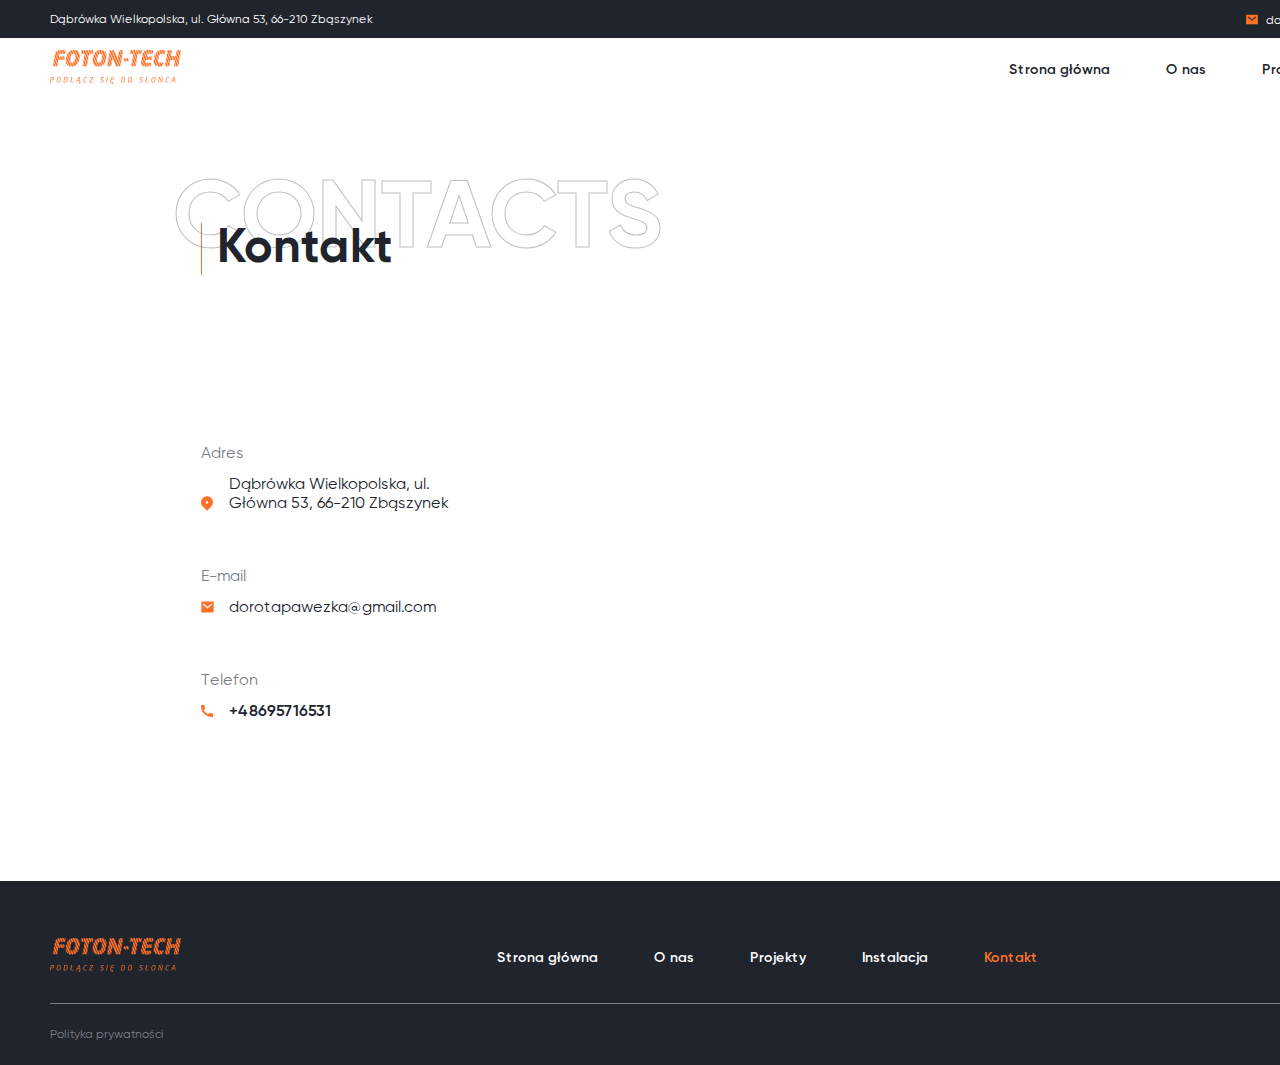
<file: kontakt.html>
<!DOCTYPE html>
<html lang="en">
<head>
    <meta charset="UTF-8">
    <meta http-equiv="X-UA-Compatible" content="IE=edge">
    <meta name="viewport" content="width=device-width, initial-scale=1.0">
    <title>kontakty</title>
    <link rel="stylesheet" href="./style/style.css">
</head>
<body>
    <header class="header">
        <div class="header__wrapper header__wrapper--top">
            <div class="header__container header__container--top container">
                <p class="header__adress">
                    Dąbrówka Wielkopolska, ul. Główna 53, 66-210 Zbąszynek
                </p>
                <ul class="header__contacts contacts">
                    <li class="contacts__item contacts__item--mail">
                        <img class="contacts__image contacts__image--mail" src="./image/mail-icon.png" width="12" height="11" alt="mail-icon">
                        <a class="contacts__link" href="mailto:dorotapawezka@gmail.com">
                            dorotapawezka@gmail.com
                        </a>
                    </li>
                    <li class="contacts__item contacts__item--phone">
                        <img class="contacts__image contacts__image--phone" src="./image/phone-icon.png" width="11" height="11" alt="phone-icon">
                        <a class="contacts__link" href="tel:+48695716531">
                            +48695716531
                        </a>
                    </li>
                </ul>
            </div>
        </div>
        <div class="header__wrapper header__wrapper--bottom">
            <div class="header__container header__container--bottom container">
                <a class="header__link" href="../project1-remote/index.html">
                    <img class="header__logo" src="./image/Logo1.png" width="131" height="34" alt="logo-image">
                </a>
                <nav class="header__navigation navigation">
                    <ul class="navigation__list">
                        <li class="navigation__item">
                            <a class="navigation__link" href="../project1-remote/index.html">
                                Strona główna
                            </a>
                        </li>
                        <li class="navigation__item">
                            <a class="navigation__link" href="../project1-remote/about.html">
                                O nas
                            </a>
                        </li>
                        <li class="navigation__item">
                            <a class="navigation__link" href="../project1-remote/Projects.html">
                                Projekty
                            </a>
                        </li>
                        <li class="navigation__item">
                            <a class="navigation__link" href="../project1-remote/Instalacja.html">
                                Instalacja
                            </a>
                        </li >
                        <li class="navigation__item   navigation__item--active">
                            <a class="navigation__link   navigation__link--active">
                                Kontakt
                            </a>
                        </li>
                    </ul>
                </nav>
            </div>
        </div>
    </header>
    <main class="main">
        <div class="main__kontakt kontakt">
            <div class="kontakt__container">
                <div class="kontakt__title">
                    Kontakt
                </div>
                <div class="kontakt__decor-word">
                    Contacts
                </div>
                <div class="kontakt__content">
                    <div class="kontakt__info">
                        <div class="kontakt__info-adres">
                            <div class="kontakt-adres">
                                Adres
                            </div>
                            <div class="kontakt-adres-content">
                                Dąbrówka Wielkopolska, ul. Główna 53, 66-210 Zbąszynek
                            </div>
                            <img class="kontakt-adres-icon" src="./image/map-dot.svg" width="12" height="15" alt="map-icon">
                        </div>
                        <div class="kontakt__info-email">
                            <div class="kontakt-email">
                                E-mail
                            </div>
                            <a class="kontakt__info-link" href="mailto:dorotapawezka@gmail.com">
                                dorotapawezka@gmail.com
                            </a>
                            <img class="kontakt-email-icon" src="./image/mail-icon.svg" width="13" height="12" alt="mail-icon">
                        </div>
                        <div class="kontakt__info-tel">
                            <div class="kontakt-tel">
                                Telefon
                            </div>
                            <a class="kontakt__info-nomber" href="tel:+48695716531">
                                +48695716531
                            </a>
                            <img class="kontakt-tel-icon" src="./image/phone-icon.svg" width="12" height="12" alt="phone-icon">
                        </div>
                    </div>
                    <div class="kontakt__map">
                        <iframe src="https://www.google.com/maps/embed?pb=!1m18!1m12!1m3!1d2441.360161272863!2d15.811364815340035!3d52.27316306224582!2m3!1f0!2f0!3f0!3m2!1i1024!2i768!4f13.1!3m3!1m2!1s0x47067cdb4750bd23%3A0x92ddbfe807e485fd!2zR8WCw7N3bmEgNTMsIDY2LTIxMCBExIVicsOzd2thIFdpZWxrb3BvbHNrYSwg0J_QvtC70YzRiNCw!5e0!3m2!1sru!2sua!4v1660920155093!5m2!1sru!2sua" width="800" height="543" style="border:0;" allowfullscreen="" loading="lazy" referrerpolicy="no-referrer-when-downgrade"></iframe>
                    </div>
                </div>
            </div>
        </div>
    </main>
    <footer class="footer">
        <div class="footer__container container">
            <a class="footer__link" href="../project1-remote/index.html">
                <img class="footer__logo" src="./image/Logo1.png" width="131" height="34" alt="logo-image">
            </a>
            <nav class="footer__navigation navigation">
                <ul class="navigation__list navigation__list--footer">
                    <li class="navigation__item navigation__item--footer">
                        <a class="navigation__link navigation__link-footer" href="../project1-remote/index.html">
                            Strona główna
                        </a>
                    </li>
                    <li class="navigation__item">
                        <a class="navigation__link navigation__link-footer" href="../project1-remote/about.html">
                            O nas
                        </a>
                    </li>
                    <li class="navigation__item">
                        <a class="navigation__link navigation__link-footer" href="../project1-remote/Projects.html">
                            Projekty
                        </a>
                    </li>
                    <li class="navigation__item">
                        <a class="navigation__link  navigation__link-footer" href="../project1-remote/Instalacja.html">
                            Instalacja
                        </a>
                    </li>
                    <li class="navigation__item">
                        <a class="navigation__link   navigation__link--active">
                            Kontakt
                        </a>
                    </li>
                </ul>
            </nav>
            <button class="footer__button button">
                Oddzwoń
            </button>
        </div>
        <div class="footer__privace privace container">
            <a class="privace__link" href="#">
                Polityka prywatności 
            </a>
            <a class="privace__link" href="#">
                Ochrona danych osobowych
            </a>
        </div>
        <div class="footer__popup popup">
            <div class="popup__container">
                <div class="popup__header">
                    <div class="popup__decor-word">
                        Calculator
                    </div>
                    <button class="popup__close close">
                        <img class="close__image" src="./image/close-button.png" width="13" height="13" alt="close-icon">
                    </button>
                    <h2 class="popup__title">
                        Obliczyć koszt
                    </h2>
                    <p class="popup__subtitle subtitle">
                        Wprowadź swoje dane, aby obliczyć przybliżony koszt paneli słonecznych.
                    </p>
                </div>
                <div class="popup__slidecontainer slidercontainer">
                    <label for="sliderPopup" class="slidercontainer__label">
                        Roczne zużycie energii elektrycznej
                    </label>
                    <input type="range" min="1" max="100000" value="100" class="popup__slider" id="sliderPopup">
                </div>
                <form class="popup__form popup__form--1 form">
                    <div class="form__select">
                        <div class="form__one">
                            <label for="form-input-1" class="form__input">
                                Strona świata
                            </label>
                            <select class="form__body" name="select" id="form-input-1">
                                <option value="" disabled selected hidden class="form__item">
                                    Wybierz z listy
                                </option>
                                <option value="s1" class="form__item">
                                    Пункт номер 1
                                </option>
                                <option value="s2" class="form__item">
                                    Пункт номер 2
                                </option>
                                <option value="s3" class="form__item">
                                    Пункт номер 3
                                </option>
                            </select>
                        </div>
                        <div class="form__two">
                            <label for="form-input-2" class="form__input">
                                Materiał dachu
                            </label>
                            <select class="form__body" name="select" id="form-input-2">
                                <option value="" disabled selected hidden class="form__item">
                                    Wybierz z listy
                                </option>
                                <option value="d1" class="form__item">
                                    Пункт 1.1
                                </option>
                                <option value="d2" class="form__item">
                                    Пункт 2.1
                                </option>
                                <option value="d3" class="form__item">
                                    Пункт 3.1
                                </option>
                            </select>
                        </div>
                    </div>
                    <button class="popup__button button">
                        Obliczyć
                    </button>
                </form>
            </div>
        </div>
        <div class="footer__popup2 popup2">
            <div class="popup2__container">
                <header class="popup2__header">
                    <button class="popup2__close close">
                        <img class="close__image close__image--2" src="./image/close-icon.png" width="13" height="13" alt="close">
                    </button>
                    <div class="popup2__header-content">
                        <div class="popup2__header-info">
                            <p class="popup2__text">
                                Przybliżony koszt:
                            </p>
                            <p class="popup2__price">
                                40 000 zł
                            </p>
                        </div>
                        <button class="popup2__button button">
                            Przeliczyć
                        </button> 
                    </div>
                </header>
                <main class="popup2__main">
                    <h2 class="popup2__title">
                        Jakieś pytania?
                    </h2>
                    <p class="popup2__info">
                        Zostaw swoje dane, a nasz menedżer skontaktuje się z Tobą, aby odpowiedzieć na Twoje pytania
                    </p>
                    <form class="popup2__form form" method="post">
                        <div class="form__top-line">
                            <div class="form__user-input">
                                <label for="user-input" class="form__input">
                                    Twoje imię
                                </label>
                                <input type="text" name="user" placeholder="Wprowadź swoje imię" id="user-input" class="form__body">
                            </div>
                            <div class="form__email-input">
                                <label for="email-input" class="form__input">
                                    E-mail
                                </label>
                                <input type="email" name="email" placeholder="Wprowadź mail" id="email-input" class="form__body">
                            </div>
                        </div>
                        <div class="form__low-line">
                            <div class="form__tel-input">
                                <label for="tel-input" class="form__input">
                                    Telefon
                                </label>
                                <input type="tel" name="phone" placeholder="Wprowadź telefon" id="tel-input" class="form__body">
                            </div>
                            <button class="popup2__button popup2__button--form button" type="submit">
                                Wysłać prośbę
                            </button>
                        </div>
                    </form>
                </main>    
            </div>
        </div>
        <div class="footer__popup-compleate popup-compleate">
            <div class="popup-compleate__container">
                <button class="popup-compleate__close close">
                    <img class="close__image close__image--3" src="./image/close-icon-white.png" height="13" width="13" alt="close">
                </button>
                <img class="popup-compleate__image" src="./image/compleate-icon.png" height="57" width="81" alt="compleate-icon">
                <h2 class="popup-compleate__title">
                    Dziękuję za twoją prośbę
                </h2>
                <p class="popup-compleate__subtitle">
                    Nasz menedżer wkrótce się z Tobą skontaktuje
                </p>
                <button class="popup-compleate__button button">
                    Ok
                </button>
            </div>
        </div>
        <div class="footer__popup-callback callback">
            <div class="callback__decor-word">
                Callback
            </div>
            <div class="callback__container">
                <button class="callback__close close">
                    <img class="close__image close__image--4" src="./image/close-button.png" height="13" width="13" alt="slose">
                </button>
                <h2 class="callback__title">
                    Oddzwoń
                </h2>
                <p class="callback__subtitle">
                    Zostaw swoje dane, a nasz menedżer skontaktuje się z Tobą, aby odpowiedzieć na Twoje pytania.
                </p>
                <form class="callback__form form">
                    <div class="form__callback-input">
                        <label for="input-name" class="form__input" >
                            Twoje imię
                        </label>
                        <input class="form__body" type="text" name="name" id="input-name" placeholder="Wprowadź swoje imię">
                    </div>
                    <div class="callback__nomber-input">
                        <label for="input-nomber" class="form__input">
                            Telefon
                        </label>
                        <input class="form__body" type="text" name="nomber" id="input-nomber" placeholder="Wprowadź telefon">
                    </div>
                </form>
                <button class="callback__button button">
                    Zadzwoń
                </button>
            </div>
        </div>
    </footer>
    <script src="./scripts/script.js">
        
    </script>
</body>
</html>
</file>
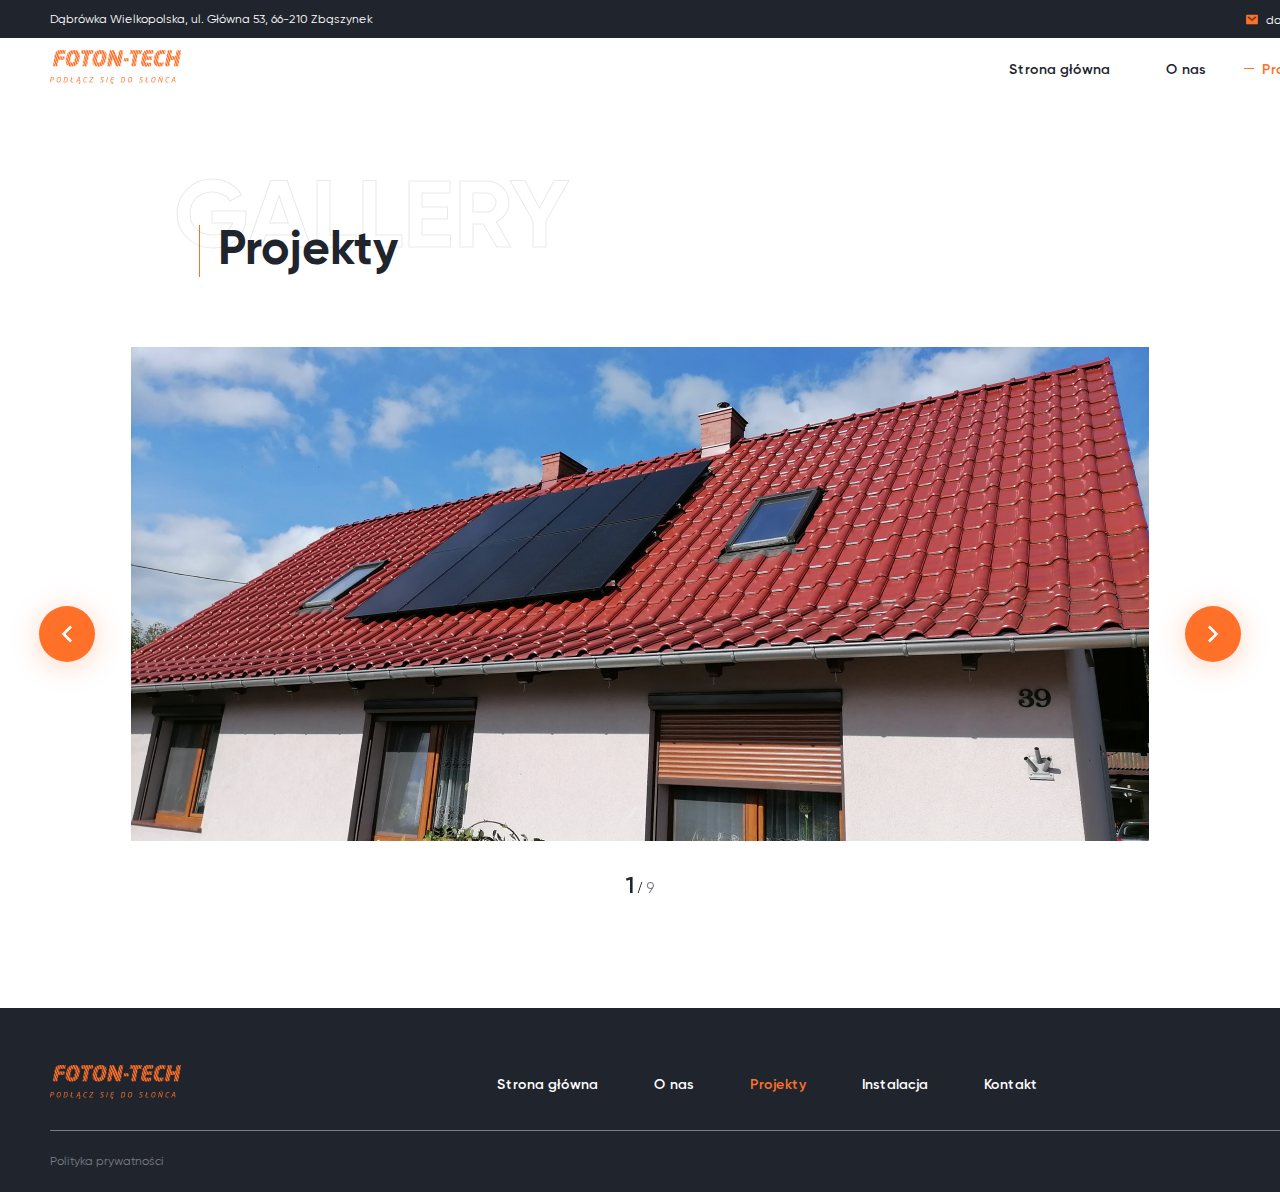
<file: Projects.html>
<!DOCTYPE html>
<html lang="en">
<head>
    <meta charset="UTF-8">
    <meta http-equiv="X-UA-Compatible" content="IE=edge">
    <meta name="viewport" content="width=device-width, initial-scale=1.0">
    <title>Projekty</title>
    <link rel="stylesheet" href="https://cdn.jsdelivr.net/npm/swiper/swiper-bundle.min.css"/>
    <link rel="stylesheet" href="./style/style.css">
</head>
<body>
    <header class="header">
        <div class="header__wrapper header__wrapper--top">
            <div class="header__container header__container--top container">
                <p class="header__adress">
                    Dąbrówka Wielkopolska, ul. Główna 53, 66-210 Zbąszynek
                </p>
                <ul class="header__contacts contacts">
                    <li class="contacts__item contacts__item--mail">
                        <img class="contacts__image contacts__image--mail" src="./image/mail-icon.png" width="12" height="11" alt="mail-icon">
                        <a class="contacts__link" href="mailto:dorotapawezka@gmail.com">
                            dorotapawezka@gmail.com
                        </a>
                    </li>
                    <li class="contacts__item contacts__item--phone">
                        <img class="contacts__image contacts__image--phone" src="./image/phone-icon.png" width="11" height="11" alt="phone-icon">
                        <a class="contacts__link" href="tel:+48695716531">
                            +48695716531
                        </a>
                    </li>
                </ul>
            </div>
        </div>
        <div class="header__wrapper header__wrapper--bottom">
            <div class="header__container header__container--bottom container">
                <a class="header__link" href="../project1-remote/index.html">
                    <img class="header__logo" src="./image/Logo1.png" width="131" height="34" alt="logo-image">
                </a>
                <nav class="header__navigation navigation">
                    <ul class="navigation__list">
                        <li class="navigation__item">
                            <a class="navigation__link" href="../project1-remote/index.html">
                                Strona główna
                            </a>
                        </li>
                        <li class="navigation__item">
                            <a class="navigation__link" href="../project1-remote/about.html">
                                O nas
                            </a>
                        </li>
                        <li class="navigation__item navigation__item--active">
                            <a class="navigation__link navigation__link--active">
                                Projekty
                            </a>
                        </li>
                        <li class="navigation__item ">
                            <a class="navigation__link" href="../project1-remote/Instalacja.html">
                                Instalacja
                            </a>
                        </li >
                        <li class="navigation__item">
                            <a class="navigation__link" href="../project1-remote/kontakt.html">
                                Kontakt
                            </a>
                        </li>
                    </ul>
                </nav>
            </div>
        </div>
    </header>
    <main class="main">
        <div class="main__projects projects">
            <div class="projects__container">
                <div class="projects__content">
                    <header class="projects__title">
                        Projekty
                    </header>
                    <div class="projects__decor-word">
                        GAllery
                    </div>
                    <div class="swiper mySwiper">
                        <div class="swiper-wrapper">
                            <div class="swiper-slide">
                                <img src="./image/1.png" width="1018" height="494" alt="image">
                            </div>
                            <div class="swiper-slide">
                                <img src="./image/1.png" width="1018" height="494" alt="image">
                            </div>
                            <div class="swiper-slide">
                                <img src="./image/1.png" width="1018" height="494" alt="image">
                            </div>
                            <div class="swiper-slide">
                                <img src="./image/1.png" width="1018" height="494" alt="image">
                            </div>
                            <div class="swiper-slide">
                                <img src="./image/1.png" width="1018" height="494" alt="image">
                            </div>
                            <div class="swiper-slide">
                                <img src="./image/1.png" width="1018" height="494" alt="image">
                            </div>
                            <div class="swiper-slide">
                                <img src="./image/1.png" width="1018" height="494" alt="image">
                            </div>
                            <div class="swiper-slide">
                                <img src="./image/1.png" width="1018" height="494" alt="image">
                            </div>
                            <div class="swiper-slide">
                                <img src="./image/1.png" width="1018" height="494" alt="image">
                            </div>
                        </div>
                        <div class="swiper-button-next"></div>
                        <div class="swiper-button-prev"></div>
                        <div class="swiper-pagination"></div>
                    </div>
                </div>
            </div>
        </div>
    </main>
    <footer class="footer">
        <div class="footer__container container">
            <a class="footer__link" href="../project1-remote/index.html">
                <img class="footer__logo" src="./image/Logo1.png" width="131" height="34" alt="logo-image">
            </a>
            <nav class="footer__navigation navigation">
                <ul class="navigation__list navigation__list--footer">
                    <li class="navigation__item navigation__item--footer">
                        <a class="navigation__link navigation__link-footer" href="../project1-remote/index.html">
                            Strona główna
                        </a>
                    </li>
                    <li class="navigation__item">
                        <a class="navigation__link navigation__link-footer" href="../project1-remote/about.html">
                            O nas
                        </a>
                    </li>
                    <li class="navigation__item">
                        <a class="navigation__link navigation__link--active">
                            Projekty
                        </a>
                    </li>
                    <li class="navigation__item">
                        <a class="navigation__link navigation__link-footer" href="../project1-remote/Instalacja.html">
                            Instalacja
                        </a>
                    </li>
                    <li class="navigation__item">
                        <a class="navigation__link navigation__link-footer" href="../project1-remote/kontakt.html">
                            Kontakt
                        </a>
                    </li>
                </ul>
            </nav>
            <button class="footer__button button">
                Oddzwoń
            </button>
        </div>
        <div class="footer__privace privace container">
            <a class="privace__link" href="#">
                Polityka prywatności 
            </a>
            <a class="privace__link" href="#">
                Ochrona danych osobowych
            </a>
        </div>
        <div class="footer__popup popup">
            <div class="popup__container">
                <div class="popup__header">
                    <div class="popup__decor-word">
                        Calculator
                    </div>
                    <button class="popup__close close">
                        <img class="close__image" src="./image/close-button.png" width="13" height="13" alt="close-icon">
                    </button>
                    <h2 class="popup__title">
                        Obliczyć koszt
                    </h2>
                    <p class="popup__subtitle subtitle">
                        Wprowadź swoje dane, aby obliczyć przybliżony koszt paneli słonecznych.
                    </p>
                </div>
                <div class="popup__slidecontainer slidercontainer">
                    <label for="sliderPopup" class="slidercontainer__label">
                        Roczne zużycie energii elektrycznej
                    </label>
                    <input type="range" min="1" max="100000" value="100" class="popup__slider" id="sliderPopup">
                </div>
                <form class="popup__form popup__form--1 form">
                    <div class="form__select">
                        <div class="form__one">
                            <label for="form-input-1" class="form__input">
                                Strona świata
                            </label>
                            <select class="form__body" name="select" id="form-input-1">
                                <option value="" disabled selected hidden class="form__item">
                                    Wybierz z listy
                                </option>
                                <option value="s1" class="form__item">
                                    Пункт номер 1
                                </option>
                                <option value="s2" class="form__item">
                                    Пункт номер 2
                                </option>
                                <option value="s3" class="form__item">
                                    Пункт номер 3
                                </option>
                            </select>
                        </div>
                        <div class="form__two">
                            <label for="form-input-2" class="form__input">
                                Materiał dachu
                            </label>
                            <select class="form__body" name="select" id="form-input-2">
                                <option value="" disabled selected hidden class="form__item">
                                    Wybierz z listy
                                </option>
                                <option value="d1" class="form__item">
                                    Пункт 1.1
                                </option>
                                <option value="d2" class="form__item">
                                    Пункт 2.1
                                </option>
                                <option value="d3" class="form__item">
                                    Пункт 3.1
                                </option>
                            </select>
                        </div>
                    </div>
                    <button class="popup__button button">
                        Obliczyć
                    </button>
                </form>
            </div>
        </div>
        <div class="footer__popup2 popup2">
            <div class="popup2__container">
                <header class="popup2__header">
                    <button class="popup2__close close">
                        <img class="close__image close__image--2" src="./image/close-icon.png" width="13" height="13" alt="close">
                    </button>
                    <div class="popup2__header-content">
                        <div class="popup2__header-info">
                            <p class="popup2__text">
                                Przybliżony koszt:
                            </p>
                            <p class="popup2__price">
                                40 000 zł
                            </p>
                        </div>
                        <button class="popup2__button button">
                            Przeliczyć
                        </button> 
                    </div>
                </header>
                <main class="popup2__main">
                    <h2 class="popup2__title">
                        Jakieś pytania?
                    </h2>
                    <p class="popup2__info">
                        Zostaw swoje dane, a nasz menedżer skontaktuje się z Tobą, aby odpowiedzieć na Twoje pytania
                    </p>
                    <form class="popup2__form form" method="post">
                        <div class="form__top-line">
                            <div class="form__user-input">
                                <label for="user-input" class="form__input">
                                    Twoje imię
                                </label>
                                <input type="text" name="user" placeholder="Wprowadź swoje imię" id="user-input" class="form__body">
                            </div>
                            <div class="form__email-input">
                                <label for="email-input" class="form__input">
                                    E-mail
                                </label>
                                <input type="email" name="email" placeholder="Wprowadź mail" id="email-input" class="form__body">
                            </div>
                        </div>
                        <div class="form__low-line">
                            <div class="form__tel-input">
                                <label for="tel-input" class="form__input">
                                    Telefon
                                </label>
                                <input type="tel" name="phone" placeholder="Wprowadź telefon" id="tel-input" class="form__body">
                            </div>
                            <button class="popup2__button popup2__button--form button" type="submit">
                                Wysłać prośbę
                            </button>
                        </div>
                    </form>
                </main>    
            </div>
        </div>
        <div class="footer__popup-compleate popup-compleate">
            <div class="popup-compleate__container">
                <button class="popup-compleate__close close">
                    <img class="close__image close__image--3" src="./image/close-icon-white.png" height="13" width="13" alt="close">
                </button>
                <img class="popup-compleate__image" src="./image/compleate-icon.png" height="57" width="81" alt="compleate-icon">
                <h2 class="popup-compleate__title">
                    Dziękuję za twoją prośbę
                </h2>
                <p class="popup-compleate__subtitle">
                    Nasz menedżer wkrótce się z Tobą skontaktuje
                </p>
                <button class="popup-compleate__button button">
                    Ok
                </button>
            </div>
        </div>
        <div class="footer__popup-callback callback">
            <div class="callback__decor-word">
                Callback
            </div>
            <div class="callback__container">
                <button class="callback__close close">
                    <img class="close__image close__image--4" src="./image/close-button.png" height="13" width="13" alt="slose">
                </button>
                <h2 class="callback__title">
                    Oddzwoń
                </h2>
                <p class="callback__subtitle">
                    Zostaw swoje dane, a nasz menedżer skontaktuje się z Tobą, aby odpowiedzieć na Twoje pytania.
                </p>
                <form class="callback__form form">
                    <div class="form__callback-input">
                        <label for="input-name" class="form__input" >
                            Twoje imię
                        </label>
                        <input class="form__body" type="text" name="name" id="input-name" placeholder="Wprowadź swoje imię">
                    </div>
                    <div class="callback__nomber-input">
                        <label for="input-nomber" class="form__input">
                            Telefon
                        </label>
                        <input class="form__body" type="text" name="nomber" id="input-nomber" placeholder="Wprowadź telefon">
                    </div>
                </form>
                <button class="callback__button button">
                    Zadzwoń
                </button>
            </div>
        </div>
    </footer>
    <script src="https://cdn.jsdelivr.net/npm/swiper/swiper-bundle.min.js"></script>
    <script src="./scripts/script.js"></script>
</body>
</html>
</file>
<file: style/style.css>
@font-face {
    font-family: Gilroy;
    src: url(../fonts/gilroy-regular.ttf);
    font-weight: 400;
}

@font-face {
    font-family: Gilroy;
    src: url(../fonts/gilroy-bold.ttf);
    font-weight: 700;
}

@font-face {
    font-family: Gilroy;
    src: url(../fonts/gilroy-semibold.ttf);
    font-weight: 600;
}

@font-face {
    font-family: Gilroy;
    src: url(../fonts/gilroy-medium.ttf);
    font-weight: 500;
}

body {
    margin: 0;
    padding: 0;
}

h2 {
    margin: 0;
    padding: 0;
}

h3 {
    padding: 0;
    margin: 0;
}

ul {
    margin: 0;
    padding: 0;
    list-style: none;
    border: none;
}

li {
    margin: 0;
    padding: 0;
    list-style: none;
}

a {
    text-decoration: none;
}

p {
    margin: 0;
    padding: 0;
}

button {
    padding: 0;
    border: 0;
}

.button {
    padding-top: 16px;
    padding-bottom: 16px;
    background-color: #FF7129;
    font-family: Gilroy;
    font-size: 14px;
    font-weight: 700;
    line-height: 17px;
    letter-spacing: 0em;
    text-align: center;
}

h1 {
    margin: 0;
}

.header__wrapper--top {
    background-color: #20242D;
    padding-top: 10px;
    padding-bottom: 10px;
}

.container {
    width: 1600px;
    padding-left: 50px;
    padding-right: 50px;
    margin-left: auto;
    margin-right: auto;
    box-sizing: border-box;
}

.header__container--top {
    display: flex;
    justify-content: space-between;
    align-items: center;
}

.header__adress {
    font-family: Gilroy;
    font-size: 12px;
    font-weight: 400;
    line-height: 14px;
    letter-spacing: 0em;
    text-align: left;
    color: #FFFFFF;
}

.header__contacts {
    display: flex;
}

.contacts__item {
    margin-right: 55px;
}

.contacts__item:last-child {
    margin-right: 0;
}

.contacts__item--mail {
    position: relative;
}

.contacts__image--mail {
    position: absolute;
    left: -20px;
    bottom: 3px;
}

.contacts__item--phone {
    position: relative;
}

.contacts__image--phone {
    position: absolute;
    left: -21px;
    bottom: 3px;
}

.contacts__link {
    font-family: Gilroy;
    font-size: 12px;
    font-weight: 400;
    line-height: 14px;
    letter-spacing: 0em;
    text-align: left;
    color: #FFFFFF;
}

.header__container--bottom {
    display: flex;
    justify-content: space-between;
    align-items: center;
}

.navigation__list {
    display: flex;
}

.navigation__item--active {
    position: relative;
}

.navigation__item--active::before{
    content: "";
    display: block;
    background-color: #FF7129;
    height: 1px;
    width: 10px;
    position: absolute;
    left: -18px;
    top: 8px;
}

.navigation__item--active::after{
    content: "";
    display: block;
    background-color: #FF7129;
    height: 1px;
    width: 10px;
    position: absolute;
    right: -18px;
    top: 8px;
}

.navigation__link {
    font-family: Gilroy;
    font-size: 14px;
    font-weight: 600;
    line-height: 17px;
    letter-spacing: 0em;
    text-align: left;
    color: #20242D;
}

.navigation__link--active {
    color: #FF7129;
}

.header__logo {
    padding-top: 12px;
    padding-bottom: 12px;
}

.navigation__item {
    margin-right: 56px;
}

.navigation__item:last-child {
    margin-right: 0;
}

.main__start-screen {
    background-image: url(../image/start-screen-foto.jpg);
    background-size: cover;
    background-position: 50%;
    background-repeat: no-repeat;
    padding-top: 280px;
    padding-bottom: 138px;
    margin-bottom: 128px;
}

.main__container {
    padding: 0;
    position: relative;
}

.main__decor-word {
    font-family: Gilroy;
    font-size: 120px;
    font-weight: 700;
    line-height: 145px;
    letter-spacing: 0em;
    text-align: left;
    text-transform: uppercase;
    position: absolute;
    bottom: 395px;
    left: 50px;
    color: transparent;
    -webkit-text-stroke: 1px rgba(255, 255, 255, 0.3);
}

.main__decor-word--2 {
    font-family: Gilroy;
    font-size: 120px;
    font-weight: 700;
    line-height: 145px;
    letter-spacing: 0em;
    text-align: left;
    text-transform: uppercase;
    position: absolute;
    top: auto;
    left: auto;
    right: 50px;
    bottom: 144px;
}

.main__title {
    font-family: Gilroy;
    padding-bottom: 16px;
    font-size: 92px;
    font-weight: 700;
    line-height: 111px;
    letter-spacing: 0em;
    text-align: center;
    color: #FFFFFF;    
}

.main__slogan {
    padding-bottom: 59px;
    font-family: Gilroy;
    font-size: 16px;
    font-weight: 400;
    line-height: 24px;
    letter-spacing: 0em;
    text-align: center;
    color: #FFFFFF;
    max-width: 508px;
    margin-left: auto;
    margin-right: auto;
}

.main__button {
    margin-bottom: 106px;
    display: block;
    margin-left: auto;
    margin-right: auto;
    padding-left: 48px;
    padding-right: 47px;
    font-family: Gilroy;
    font-size: 14px;
    font-weight: 700;
    line-height: 17px;
    letter-spacing: 0em;
    text-align: center;
    color: #FFFFFF;
}

.main__scroll {
    margin-left: auto;
    margin-right: auto;
    display: block;
}

.main__container--info {
    display: flex;
    padding-left: 218px;
    margin-bottom: 115px;
}

.info__content {
    font-family: Gilroy;
    font-size: 16px;
    font-weight: 400;
    line-height: 24px;
    letter-spacing: 0em;
    text-align: left;
    color: #20242D;
    position: relative;
}

.info__image {
    position: relative;
}

.info__background {
    position: absolute;
    bottom: 27px;
    right: 1133px;
}

.info__decor-word {
    font-family: Gilroy;
    font-size: 96px;
    font-weight: 700;
    line-height: 116px;
    letter-spacing: 0em;
    text-align: left;
    text-transform: uppercase;
    position: absolute;
    top: 0px;
    left: 37px;
    color: transparent;
    -webkit-text-stroke: 1px rgba(32, 36, 45, 0.1)
}

.info__title {
    font-family: Gilroy;
    font-size: 48px;
    font-weight: 700;
    line-height: 47px;
    letter-spacing: 0em;
    text-align: left;
    color: #20242D;
    padding-top: 69px;
    padding-bottom: 64px;
    padding-left: 82px;
    position: relative;
}

.info__title::before {
    content: "";
    display: block;
    position: absolute;
    background-color: #FF7129;
    width: 1px;
    height: 52px;
    top: 67px;
    left: 65px;
}

.info__text {
    max-width: 535px;
    padding-left: 65px;
    padding-bottom: 10px;
}

.footer {
    background-color: #20242D;
}

.footer__container {
    display: flex;
    justify-content: space-between;
    align-items: center;
    padding-top: 50px;
    padding-bottom: 45px;
}

.navigation__link-footer {
    color: #FFFFFF;
    font-family: Gilroy;
    font-size: 14px;
    font-weight: 600;
    line-height: 17px;
    letter-spacing: 0em;
    text-align: left;
}

.footer__button {
    padding-left: 62px;
    padding-right: 63px;
    background-color: #20242D;
    border-width: 1px;
    border-style: solid;
    border-color: #FF7129;
    color: #FFFFFF;
    font-family: Gilroy;
    font-size: 14px;
    font-weight: 700;
    line-height: 17px;
    letter-spacing: 0em;
    text-align: center;
}

.footer__privace {
    display: flex;
    justify-content: space-between;
    position: relative;
    padding-bottom: 24px;
}

.footer__privace::before {
    content: "";
    background-color: #7B7E85;
    height: 1px;
    width: 1500px;
    display: block;
    position: absolute;
    top: -24px;
}

.privace__link {
    color: #7B7E85;
    font-family: Gilroy;
    font-size: 12px;
    font-weight: 400;
    line-height: 14px;
    letter-spacing: 0em;
    text-align: center;
}

.about__header {
    padding-top: 200px;
    padding-bottom: 103px;
    background-image: url(../image/about__main-img.png);
    background-size: cover;
    background-position: 50%;
    background-repeat: no-repeat;
}

.about__title {
    font-family: Gilroy;
    font-size: 48px;
    font-weight: 700;
    line-height: 47px;
    letter-spacing: 0em;
    text-align: left;
    color: #FFFFFF;
    padding-left: 167px;
    position: relative;
}

.about__title::before {
    content: "";
    display: block;
    position: absolute;
    width: 1px;
    height: 52px;
    background-color: #FF7129;
    top: 0;
    left: 150px;
}

.about__container {
    position: relative;
}

.about__decor-word {
    font-family: Gilroy;
    font-size: 96px;
    font-weight: 700;
    line-height: 116px;
    letter-spacing: 0em;
    text-align: left;
    text-transform: uppercase;
    -webkit-text-stroke: 1px rgba(255, 255, 255, 0.3);
    color: transparent;
    position: absolute;
    top: -69px;
    left: 173px;
}

.about__content {
    display: flex;
    justify-content: space-between;
    padding-top: 80px;
    padding-right: 266px;
    padding-bottom: 184px;
    padding-left: 200px;
    background-image: url(../image/about_bg_image.png);
    background-repeat: no-repeat;
    background-size: cover;
}

.about__text {
    font-family: Gilroy;
    font-size: 16px;
    font-weight: 400;
    line-height: 24px;
    letter-spacing: 0em;
    text-align: left;
    color: #20242D;
    max-width: 534px;
}

.instalacja__header {
    background-image: url(../image/Instalacja-top.jpg);
    background-position: 50%;
    background-repeat: no-repeat;
    background-size: cover;
    padding-top: 162px;
    padding-bottom: 163px;
}

.instalacja__container {
    max-width: 700px;
    margin-left: auto;
    margin-right: auto;
    position: relative;
}

.instalacja__decor-word {
    position: absolute;
    bottom: 133px;
    left: -467px;
    font-family: Gilroy;
    font-size: 96px;
    font-weight: 700;
    line-height: 116px;
    letter-spacing: 0em;
    text-align: left;
    text-transform: uppercase;
    -webkit-text-stroke: 1px rgba(255, 255, 255, 0.3);
    color: transparent;
}

.instalacja__decor-word--2 {
    bottom: auto;
    left: 622px;
    top: 159px;
}

.instalacja__title {
    font-family: Gilroy;
    font-size: 72px;
    font-weight: 700;
    line-height: 87px;
    letter-spacing: 0em;
    color: #FFFFFF;
}

.instalacja__info {
    padding-top: 120px;
    padding-bottom: 120px;
}

.section-title {
    font-family: Gilroy;
    font-size: 36px;
    font-weight: 700;
    line-height: 44px;
    letter-spacing: 0em;
    text-align: left;
    color: #20242D;
    padding-left: 16px;
    padding-bottom: 32px;
}

.instalacja-text {
    font-family: Gilroy;
    font-size: 16px;
    font-weight: 400;
    line-height: 24px;
    letter-spacing: 0em;
    text-align: left;
    color: #20242D;
    padding-bottom: 24px;
}

.why__title {
    position: relative;
}

.why__title::before {
    position: absolute;
    content: "";
    display: block;
    background-color: #FF7129;
    width: 1px;
    height: 42px;
    top: 0px;
    left: 0px;
}

.why__text {
    padding-bottom: 64px;
}

.which__title {
    position: relative;
}

.which__title::before {
    position: absolute;
    content: "";
    display: block;
    background-color: #FF7129;
    width: 1px;
    height: 42px;
    top: 0px;
    left: 0px;
}

.which__text {
    padding-bottom: 64px;
}

.start__title {
    position: relative;
}

.start__title::before {
    position: absolute;
    content: "";
    display: block;
    background-color: #FF7129;
    width: 1px;
    height: 42px;
    top: 0px;
    left: 0px;
}

.instalacja-subtitle {
    font-family: Gilroy;
    font-size: 16px;
    font-weight: 600;
    line-height: 24px;
    letter-spacing: 0em;
    text-align: left;
    color: #20242D;
    padding-bottom: 24px;
}

.start__text-grey {
    padding-top: 16px;
    padding-right: 24px;
    padding-bottom: 16px;
    padding-left: 24px;
    background-color: #F5F5F5;
    font-family: Gilroy;
    font-size: 20px;
    font-weight: 600;
    line-height: 30px;
    letter-spacing: 0em;
    text-align: left;
    color: #20242D;
    margin-bottom: 32px;
}

.start__text:nth-of-type(6) {
    padding-bottom: 61px;
}

.instalacja__info-image {
    padding-bottom: 24px;
}

.instalacja-images {
    display: flex;
    justify-content: space-between;
    padding-bottom: 24px;
}

.start__list {
    display: block;
}

.start__list-arow {
    display: flex;
    margin-bottom: 16px;
    background-color: #F2F2F2;
}

.start__list__arrow-image {
    padding-left: 20px;
    padding-top: 12px;
    padding-bottom: 12px;
}

.start__list-text {
    padding-left: 17px;
    font-family: Gilroy;
    font-size: 16px;
    font-weight: 500;
    line-height: 24px;
    letter-spacing: 0em;
    text-align: left;
    color: #20242D;
    padding-top: 8px;
    padding-bottom: 8px;
}

.start__list-text:nth-child(5) {
    padding-bottom: 64px;
}

.instal__title {
    position: relative;
}

.instal__title::before {
    position: absolute;
    content: "";
    display: block;
    background-color: #FF7129;
    width: 1px;
    height: 42px;
    top: 0px;
    left: 0px;
}

.instal__panels {
    padding-bottom: 33px;
}

.instal__text {
    padding-bottom: 64px;
}

.fix__title {
    position: relative;
}

.fix__title::before {
    position: absolute;
    content: "";
    display: block;
    background-color: #FF7129;
    width: 1px;
    height: 42px;
    top: 0px;
    left: 0px;
}

.fix__text {
    padding-bottom: 64px;
}

.time__title {
    position: relative;
}

.time__title::before {
    position: absolute;
    content: "";
    display: block;
    background-color: #FF7129;
    width: 1px;
    height: 42px;
    top: 0px;
    left: 0px;
}

.time__text {
    padding-bottom: 66px;
}

.info-block {
    background-color: #F2F2F2;
    padding-top: 32px;
    padding-bottom: 32px;
}

.info-block__title {
    padding-left: 41px;
    position: relative;
}

.info-block__title::before {
    position: absolute;
    content: "";
    display: block;
    background-color: #FF7129;
    width: 1px;
    height: 42px;
    top: 0px;
    left: 24px;
}

.info-block__text {
    padding-left: 24px;
    max-width: 652px;
    padding-bottom: 0;
}

em {
    color: #FF7129;
}

.kontakt__container {
    max-width: 1600px;
    box-sizing: border-box;
    margin-left: auto;
    margin-right: auto;
    padding-right: 0px;
    padding-left: 201px;
    position: relative;
}

.kontakt__title {
    padding-top: 123px;
    padding-bottom: 64px;
    font-family: Gilroy;
    font-size: 48px;
    font-weight: 700;
    line-height: 47px;
    letter-spacing: 0em;
    text-align: left;
    color: #20242D;
    padding-left: 16px;
    position: relative;
}

.kontakt__title::before {
    position: absolute;
    content: "";
    display: block;
    background-color: #FF7129;
    width: 1px;
    height: 52px;
    left: 0px;
}

.kontakt__decor-word {
    font-family: Gilroy;
    font-size: 96px;
    font-weight: 700;
    line-height: 116px;
    letter-spacing: 0em;
    text-align: left;
    color: transparent;
    text-transform: uppercase;
    -webkit-text-stroke: 1px rgba(32, 36, 45, 0.3);
    position: absolute;
    top: 56px;
    left: 173px;
}

.kontakt__content {
    display: flex;
    justify-content: space-between;
}

.kontakt__info-adres {
    padding-top: 109px;
    padding-bottom: 54px;
    position: relative;
}

.kontakt-adres-icon {
    position: absolute;
    bottom: 55px;
    left: 0px;
}

.kontakt-adres {
    font-family: Gilroy;
    font-size: 16px;
    font-weight: 400;
    line-height: 19px;
    letter-spacing: 0em;
    text-align: left;
    color: #7B7E85;
    padding-bottom: 12px;
}

.kontakt-adres-content {
    font-family: Gilroy;
    font-size: 16px;
    font-weight: 400;
    line-height: 19px;
    letter-spacing: 0em;
    text-align: left;
    color: #20242D;
    padding-left: 28px;
}

.kontakt__info-email {
    padding-bottom: 54px;
    position: relative;
}

.kontakt-email-icon {
    position: absolute;
    left: 0px;
    bottom: 57px;
}

.kontakt-email {
    font-family: Gilroy;
    font-size: 16px;
    font-weight: 400;
    line-height: 19px;
    letter-spacing: 0em;
    text-align: left;
    color: #7B7E85;
    padding-bottom: 12px;
}

.kontakt__info-link {
    font-family: Gilroy;
    font-size: 16px;
    font-weight: 400;
    line-height: 19px;
    letter-spacing: 0em;
    text-align: left;
    color: #20242D;
    padding-left: 28px;
}

.kontakt__info-tel {
    position: relative;
}

.kontakt-tel-icon {
    position: absolute;
    left: 0px;
    top: 35px;
}

.kontakt-tel {
    font-family: Gilroy;
    font-size: 16px;
    font-weight: 400;
    line-height: 19px;
    letter-spacing: 0em;
    text-align: left;
    color: #7B7E85;
    padding-bottom: 12px;
}

.kontakt__info-nomber {
    font-family: Gilroy;
    font-size: 16px;
    font-weight: 600;
    line-height: 19px;
    letter-spacing: 0em;
    text-align: left;
    color: #20242D;
    padding-left: 28px;
}

.projects__container {
    box-sizing: border-box;
    max-width: 1600px;
    margin-left: auto;
    margin-right: auto;
    position: relative;
}

.projects__title {
    font-family: Gilroy;
    font-size: 48px;
    font-weight: 700;
    line-height: 47px;
    letter-spacing: 0em;
    text-align: left;
    color: #20242D;
    padding-left: 218px;
    padding-bottom: 75px;
}

.projects__decor-word {
    position: absolute;
    content: "";
    font-family: Gilroy;
    font-size: 96px;
    font-weight: 700;
    line-height: 116px;
    letter-spacing: 0em;
    text-align: left;
    color: transparent;
    -webkit-text-stroke: 1px rgba(32, 36, 45, 0.1);
    text-transform: uppercase;
    top: 56px;
    left: 174px;
}

.projects__content {
    padding-top: 125px;
    padding-bottom: 100px;
}

.projects__title::before {
    content: "";
    position: absolute;
    display: block;
    width: 1px;
    height: 52px;
    background-color: #FF7129;
    left: 199px;
}


.swiper {
    margin: 0 auto;
    overflow: visible;
    width: 1018px;
}

.swiper-wrapper {
    padding-bottom: 63px;
}

.swiper-button-next {
    right: -9%;
    background: #FF7129;
    box-shadow: 0px 4px 28px rgba(255, 113, 41, 0.29);
    height: 56px;
    width: 56px;
    border-radius: 50%;
}

.swiper-button-next::after {
    content: "";
    display: block;
    width: 32px;
    height: 32px;
    background-image: url(../image/slider__button-right.svg);
    background-size: cover;
    background-position: 50%;
    background-repeat: no-repeat;
}

.swiper-button-prev {
    left: -9%;
    background: #FF7129;
    box-shadow: 0px 4px 28px rgba(255, 113, 41, 0.29);
    height: 56px;
    width: 56px;
    border-radius: 50%;
}

.swiper-button-prev::after {
    content: "";
    display: block;
    width: 32px;
    height: 32px;
    background-image: url(../image/slider__button-left.svg);
    background-size: cover;
    background-position: 50%;
    background-repeat: no-repeat;
}


.swiper-pagination-current {
    font-family: Gilroy;
    font-size: 24px;
    font-weight: 600;
    line-height: 24px;
    letter-spacing: 0em;
    color: #20242D;
}

.swiper-pagination-total {
    font-family: Gilroy;
    font-size: 16px;
    font-weight: 400;
    line-height: 24px;
    letter-spacing: 0em;
    color: #7B7E85;
}

.footer__popup {
    position: fixed;
    top: 50%;
    left: 50%;
    z-index: 1;
    display: none;
    transform: translate(-50%,-50%);
}

.footer__popup-show {
    display: block;
    animation-name: FadeIn;
    animation-duration: 1s;
}

@keyframes FadeIn {
    0% {
        transform: translate(-50%, -2000px);
    }
    50% {
        transform: translate(-50%, 0px);
    }
    100% {
        transform: translate(-50%, -50%)
    }
}

.popup__container {
    box-sizing: border-box;
    width: 800px;
    background-color: #FFFFFF;
    padding-top: 95px;
    padding-bottom: 72px;
    position: relative;
}

.close__image {
    position: absolute;
    right: 16px;
    top: 16px;
}

.popup__header {
    position: relative;
}

.popup__decor-word {
    position: absolute;
    font-family: Gilroy;
    font-size: 96px;
    font-weight: 700;
    line-height: 116px;
    letter-spacing: 0em;
    text-align: left;
    -webkit-text-stroke: 1px rgba(32, 36, 45, 0.3);
    text-transform: uppercase;
    color: transparent;
    bottom: 96px;
    left: 32px;
}

.popup__title {
    font-family: Gilroy;
    font-size: 48px;
    font-weight: 700;
    line-height: 47px;
    letter-spacing: 0em;
    text-align: left;
    color: #20242D;
    padding-left: 75px;
    padding-bottom: 16px;
    position: relative;
}

.popup__title::before {
    content: "";
    display: block;
    background-color: #FF7129;
    height: 52px;
    width: 1px;
    position: absolute;
    top: 0px;
    left: 58px;
}

.popup__subtitle {
    font-family: Gilroy;
    font-size: 16px;
    font-weight: 400;
    line-height: 24px;
    letter-spacing: 0em;
    text-align: left;
    color: #20242D;
    padding-bottom: 56px;
    padding-left: 58px;
}

.popup__slidecontainer {
    padding-left: 58px;
    padding-bottom: 32px;
}

.slidercontainer__label {
    font-family: Gilroy;
    font-size: 14px;
    font-weight: 500;
    line-height: 16px;
    letter-spacing: 0em;
    text-align: left;
    color: #7B7E85;
    display: block;
    padding-bottom: 24px;
}

.popup__slider {
    margin: 0;
    padding: 0;
}


.form__select {
    margin-bottom: 56px;
    display: flex;

}

.form__one {
    display: block;
    padding-left: 58px;
}

.form__input {
    font-family: Gilroy;
    font-size: 14px;
    font-weight: 500;
    line-height: 16px;
    letter-spacing: 0em;
    text-align: left;
    color: #7B7E85;
    display: block;
    margin-bottom: 12px;
}

.form__body {
    width: 327px;
    height: 52px;
    border-style: solid;
    border-width: 1px;
    border-color: #E0E0E0;    
}

.form__item {
    font-family: Gilroy;
    font-size: 16px;
    font-weight: 400;
    line-height: 19px;
    letter-spacing: 0em;
    text-align: left;
    color: #7B7E85;
}

.form__two {
    display: block;
    padding-left: 30px;
}

.popup__button {
    padding-left: 66px;
    padding-right: 65px;
    color: #FFFFFF;
    display: block;
    margin-left: auto;
    margin-right: auto;
}


.footer__popup2 {
    max-width: 800px;
    position: fixed;
    top: 50%;
    left: 50%;
    transform: translate(-50%, -50%);
    display: none;
}

.footer__popup2-show {
    display: block;
    animation-name: showIn;
    animation-duration: 2s;
}

@keyframes showIn {
    0% {
        transform: translate(-50%, -2000px);
    }
    50% {
        transform: translate(-50%, 0px);
    }
    100% {
        transform: translate(-50%, -50%)
    }
}

.close__image--2 {
    position: absolute;
}

.popup2__header {
    background-color: #FF7129;
    align-items: center;
    padding-top: 72px;
    padding-bottom: 72px;
}

.popup2__header-content {
    display: flex;
    justify-content: space-between;
    padding-right: 58px;
}

.popup2__text {
    font-family: Gilroy;
    font-size: 16px;
    font-weight: 500;
    line-height: 19px;
    letter-spacing: 0em;
    text-align: left;
    color: #FFFFFF;
    padding-left: 58px;
    padding-bottom: 4px;
}

.popup2__price {
    font-family: Gilroy;
    font-size: 48px;
    font-weight: 700;
    line-height: 58px;
    letter-spacing: 0em;
    text-align: left;
    color: #FFFFFF;
    padding-left: 58px;
}

.popup2__button {
    font-family: Gilroy;
    font-size: 14px;
    font-weight: 700;
    line-height: 17px;
    letter-spacing: 0em;
    text-align: center;
    color:#FF7129;
    background-color: #FFFFFF;
    max-height: 49px;
    padding-left: 46px;
    padding-right: 45px;
}

.popup2__main {
    background-color: #FFFFFF;
    padding-top: 72px;
    padding-bottom: 72px;
}

.popup2__title {
    font-family: Gilroy;
    font-size: 36px;
    font-weight: 700;
    line-height: 44px;
    letter-spacing: 0em;
    text-align: left;
    color: #20242D;
    padding-left: 75px;
    padding-bottom: 16px;
    position: relative;
}

.popup2__title::before {
    content: "";
    display: block;
    background-color: #FF7129;
    width: 1px;
    height: 42px;
    position: absolute;
    top: 0px;
    left: 58px;
}

.popup2__info {
    font-family: Gilroy;
    font-size: 16px;
    font-weight: 400;
    line-height: 24px;
    letter-spacing: 0em;
    text-align: left;
    color: #20242D;
    padding-bottom: 56px;
    padding-left: 59px;
    width: 693px;
}

.form__top-line {
    display: flex;
    justify-content: space-between;
    padding-left: 58px;
    padding-right: 58px;
    margin-bottom: 24px;
}

.form__email-input {
    padding-left: 30px;
}

.form__low-line {
    display: flex;
    justify-content: space-between;
    padding-left: 58px;
    padding-right: 58px;
}

.popup2__button--form {
    background-color: #FF7129;
    color: #FFFFFF;
    padding-left: 46px;
    padding-right: 45px;
    margin-top: 35px;
}

.footer__popup-compleate {
    position: fixed;
    top: 50%;
    left: 50%;
    transform: translate(-50%, -50%);
    z-index: 1;
    max-width: 800px;
    max-height: 468px;
    background-color: #FF7129;
    padding-top: 92px;
    padding-bottom: 72px;
    padding-left: 122px;
    padding-right: 123px;
    display: none;
}

.footer__popup-compleate-show {
    display: block;
}

.close__image--3 {
    position: absolute;
}

.popup-compleate__image {
    display: block;
    margin-left: auto;
    margin-right: auto;
    padding-bottom: 40px;
}

.popup-compleate__title {
    font-family: Gilroy;
    font-size: 48px;
    font-weight: 700;
    line-height: 58px;
    letter-spacing: 0em;
    text-align: left;
    color: #FFFFFF;
    text-align: center;
    padding-bottom: 24px;
}

.popup-compleate__subtitle {
    font-family: Gilroy;
    font-size: 16px;
    font-weight: 400;
    line-height: 19px;
    letter-spacing: 0em;
    text-align: left;
    color:#FFFFFF;
    text-align: center;
    padding-bottom: 56px;
}

.popup-compleate__button {
    background-color: #FFFFFF;
    color: #FF7129;
    padding-left: 85px;
    padding-right: 83px;
    display: block;
    margin-left: auto;
    margin-right: auto;
}

.footer__popup-callback {
    position: fixed;
    top: 50%;
    left: 50%;
    transform: translate(-50%, -50%);
    max-width: 800px;
    max-height: 516px;
    padding-top: 95px;
    padding-bottom: 72px;
    background-color: #FFFFFF;
    display: none;
}

.callback__decor-word {
    font-family: Gilroy;
    font-size: 96px;
    font-weight: 700;
    line-height: 116px;
    letter-spacing: 0em;
    text-align: left;
    -webkit-text-stroke: 1px rgba(32, 36, 45, 1);
    text-transform: uppercase;
    position: absolute;
    color: transparent;
    bottom: 372px;
    left: 32px;
}

.footer__popup-callback-show {
    display: block;
    animation-name: showIn;
    animation-duration: 3s;
}

.close__image--4 {
    position: absolute;
}

.callback__title {
    font-family: Gilroy;
    font-size: 48px;
    font-weight: 700;
    line-height: 47px;
    letter-spacing: 0em;
    text-align: left;
    color: #20242D;
    padding-left: 75px;
    padding-bottom: 16px;
    position: relative;
}

.callback__title::before {
    content: "";
    display: block;
    background-color: #FF7129;
    position: absolute;
    width: 1px;
    height: 52px;
    top: 0px;
    left: 58px;
}

.callback__subtitle {
    font-family: Gilroy;
    font-size: 16px;
    font-weight: 400;
    line-height: 24px;
    letter-spacing: 0em;
    text-align: left;
    color: #20242D;
    padding-left: 58px;
    max-width: 668px;
    padding-bottom: 64px;
}

.callback__form {
    display: flex;
    padding-left: 58px;
    padding-right: 58px;
    justify-content: space-between;
    padding-bottom: 40px;
}

.callback__nomber-input {
    padding-left: 30px;
}

.callback__button {
    padding-left: 65px;
    padding-right: 63px;
    color: #FFFFFF;
    margin-left: 59px;
}
</file>
